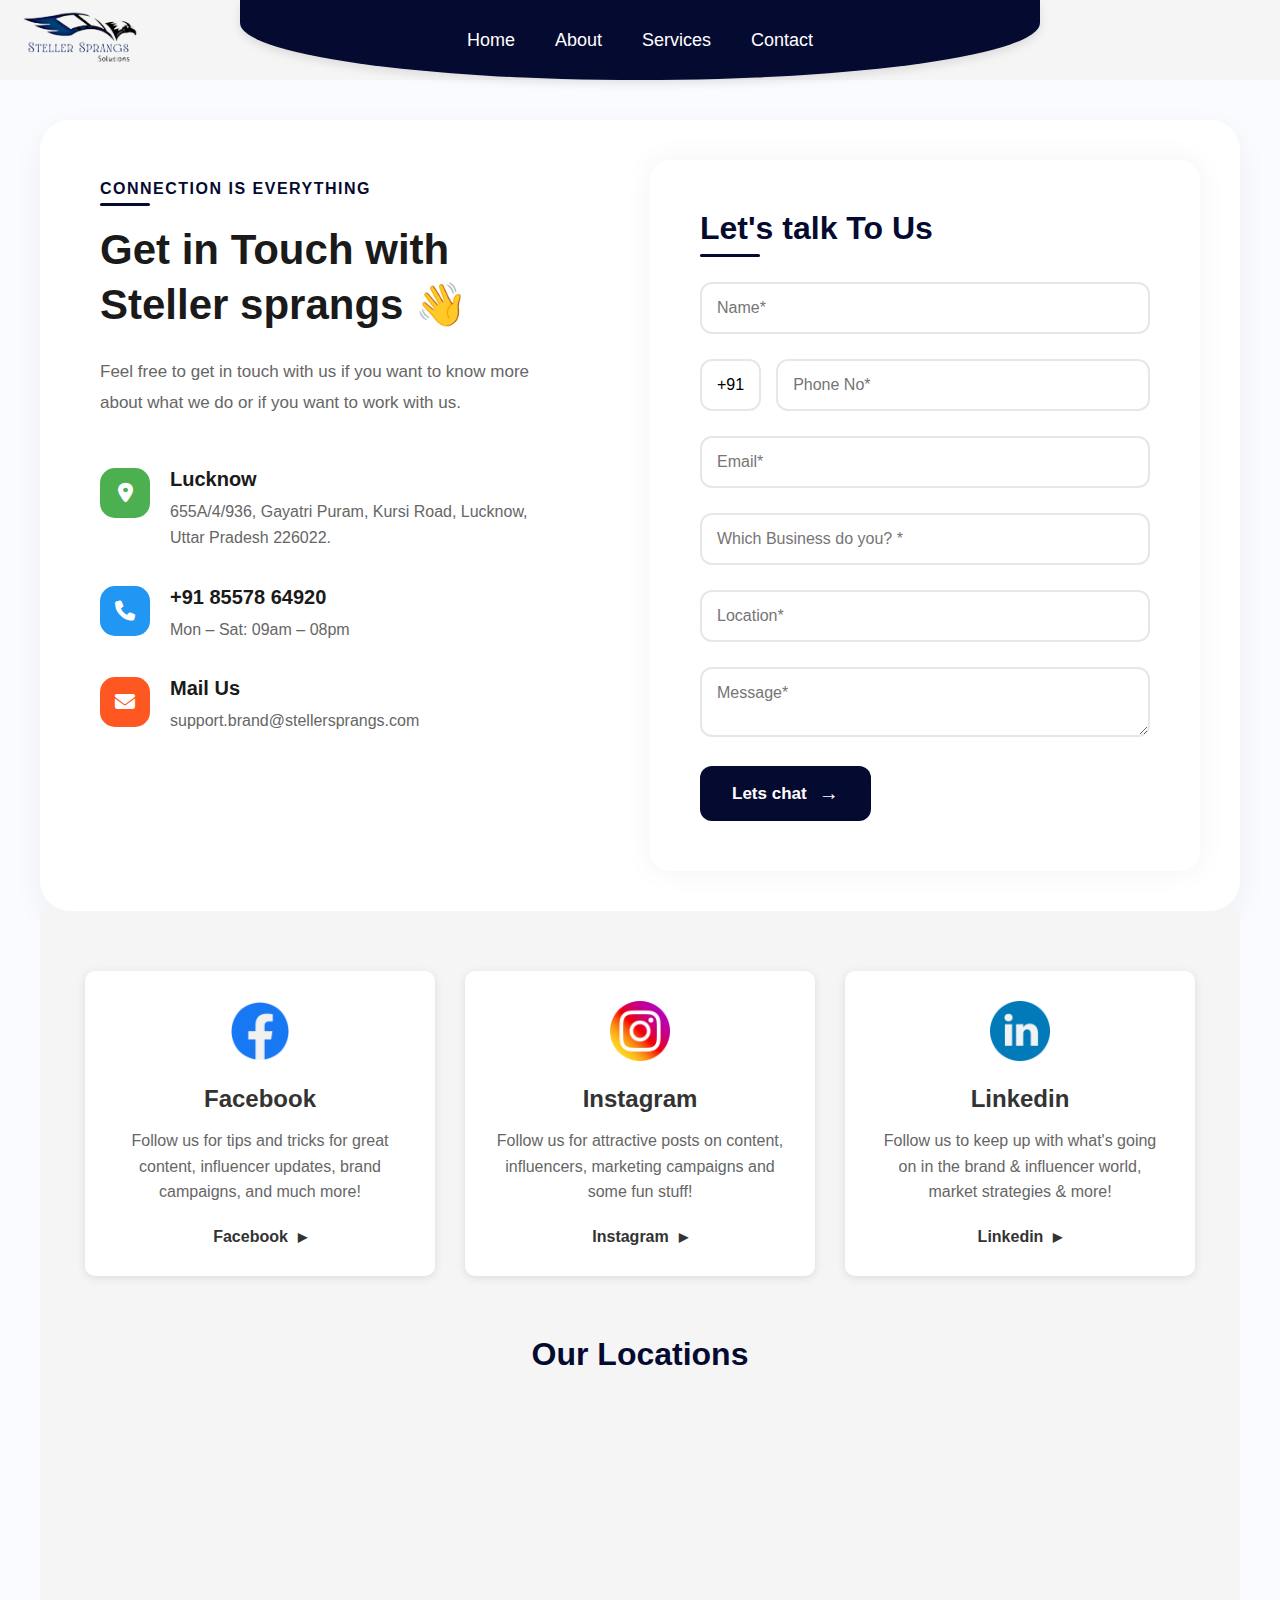
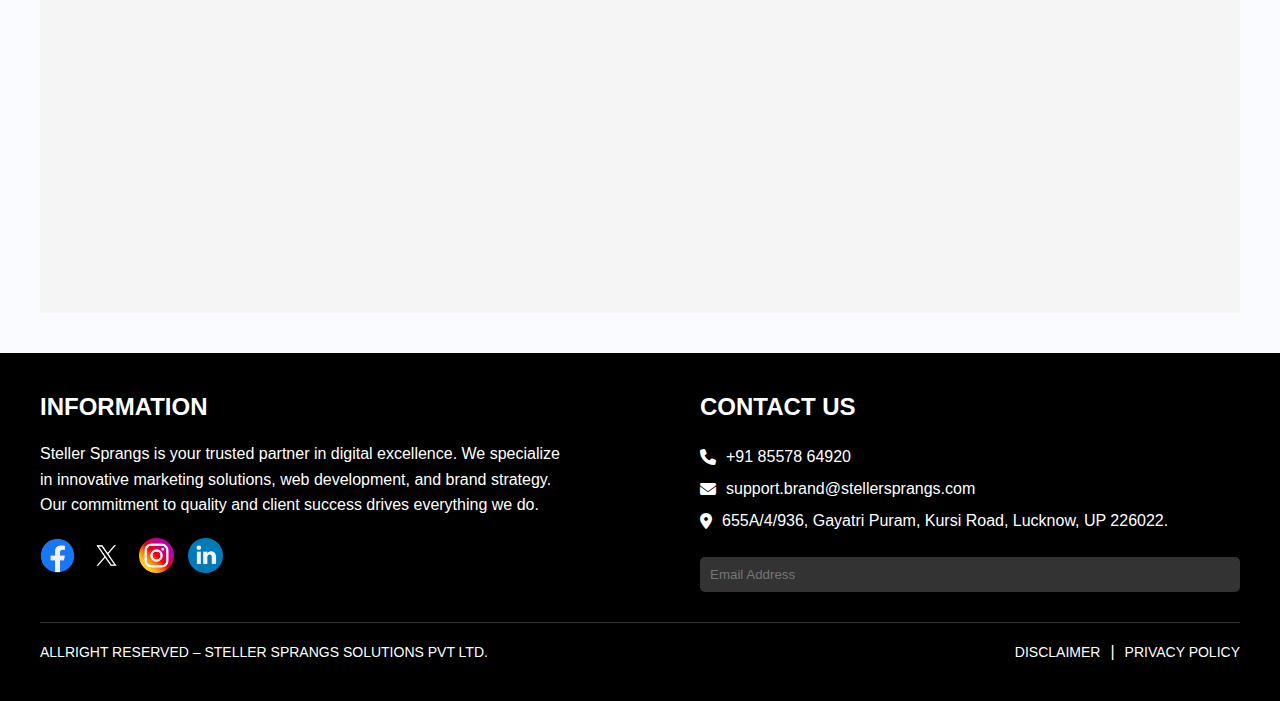
<file: contact-us.html>
<!DOCTYPE html>
<html lang="en">

<head>
    <meta charset="UTF-8">
    <meta name="viewport" content="width=device-width, initial-scale=1.0">
    <title>Contact Us - Steller Sprangs</title>
    <link rel="stylesheet" href="./css/contact-us.css">
    <link rel="stylesheet" href="./css/style.css">
    <link rel="stylesheet" href="https://cdnjs.cloudflare.com/ajax/libs/font-awesome/6.5.1/css/all.min.css">
</head>

<body>

    <header>
        <div class="logo">
            <img src="./contents/steller_sprangs_logo2.png" alt="Steller Sprangs Logo">
        </div>

        <div class="container">
            <nav>
                <ul>
                    <li><a href="./index.html">Home</a></li>
                    <li><a href="./about-us.html">About</a></li>
                    <li><a href="./services.html">Services</a></li>
                    <li><a href="./contact-us.html">Contact</a></li>
                </ul>
            </nav>
            <button class="mobile-menu-btn">
                <span></span>
                <span></span>
                <span></span>
            </button>
        </div>
    </header>

    <div class="fullscreen-menu">
        <div class="menu-items">
            <a href="./index.html" class="menu-item">
                <div class="curved-container">Home</div>
            </a>
            <a href="./about-us.html" class="menu-item">
                <div class="curved-container">About</div>
            </a>
            <a href="./services.html" class="menu-item">
                <div class="curved-container">Services</div>
            </a>
            <a href="./contact-us.html" class="menu-item">
                <div class="curved-container">Contact</div>
            </a>
        </div>
    </div>
    <div class="contact-container">

        <!-- Logo Section -->
        <!-- <div class="logo">
            <img src="contents/steller_sprangs_logo.png" alt="Steller Sprangs Logo">
        </div> -->

        <!-- Main Content -->
        <div class="content-wrapper">
            <!-- Left Section -->
            <div class="contact-info">
                <h2 class="connection-title">CONNECTION IS EVERYTHING</h2>
                <h1 class="main-title">Get in Touch with Steller sprangs 👋</h1>
                <p class="description">Feel free to get in touch with us if you want to know more about what we do or if
                    you want to work with us.</p>

                <div class="contact-details">
                    <div class="detail-item">
                        <div class="icon-circle">
                            <i class="fas fa-location-dot"></i>
                        </div>
                        <div class="detail-text">
                            <h3>Lucknow</h3>
                            <p>655A/4/936, Gayatri Puram, Kursi Road, Lucknow, Uttar Pradesh 226022.</p>
                        </div>
                    </div>

                    <div class="detail-item">
                        <div class="icon-circle">
                            <i class="fas fa-phone"></i>
                        </div>
                        <div class="detail-text">
                            <h3>+91 85578 64920</h3>
                            <p>Mon – Sat: 09am – 08pm</p>
                        </div>
                    </div>

                    <div class="detail-item">
                        <div class="icon-circle">
                            <i class="fas fa-envelope"></i>
                        </div>
                        <div class="detail-text">
                            <h3>Mail Us</h3>
                            <p>support.brand@stellersprangs.com</p>
                        </div>
                    </div>
                </div>
            </div>

            <!-- Right Section - Form -->
            <div class="contact-form">
                <h2>Let's talk To Us</h2>
                <form>
                    <div class="form-group">
                        <input type="text" placeholder="Name*" required>
                    </div>

                    <div class="form-group phone-input">
                        <div class="country-code">
                            <!-- <img src="contents/icons/india-flag.png" alt="India flag"> -->
                            <span>+91</span>
                        </div>
                        <input type="tel" placeholder="Phone No*" required>
                    </div>

                    <div class="form-group">
                        <input type="email" placeholder="Email*" required>
                    </div>

                    <div class="form-group">
                        <input type="text" placeholder="Which Business do you? *" required>
                    </div>

                    <div class="form-group">
                        <input type="text" placeholder="Location*" required>
                    </div>

                    <div class="form-group">
                        <textarea placeholder="Message*" required></textarea>
                    </div>

                    <button type="submit" class="submit-btn">
                        Lets chat
                        <span class="arrow">→</span>
                    </button>
                </form>
            </div>
        </div>

        <!-- Add this after the content-wrapper div and before the footer -->
        <div class="social-section">
            <div class="social-cards">
                <div class="social-card facebook">
                    <img src="./contents/social/facebook.png" alt="Facebook">
                    <h3>Facebook</h3>
                    <p>Follow us for tips and tricks for great content, influencer updates, brand campaigns, and much
                        more!</p>
                    <a href="https://www.facebook.com/profile.php?id=61556346120114" class="social-link">Facebook <span class="arrow">▶</span></a>
                </div>

                <div class="social-card instagram">
                    <img src="./contents/social/instagram.png" alt="Instagram">
                    <h3>Instagram</h3>
                    <p>Follow us for attractive posts on content, influencers, marketing campaigns and some fun stuff!
                    </p>
                    <a href="https://www.instagram.com/steller_sprangs?igsh=bXA3c292eGlhbzV4" class="social-link">Instagram <span class="arrow">▶</span></a>
                </div>

                <div class="social-card linkedin">
                    <img src="./contents/social/linkedin.png" alt="LinkedIn">
                    <h3>Linkedin</h3>
                    <p>Follow us to keep up with what's going on in the brand & influencer world, market strategies &
                        more!</p>
                    <a href="https://www.linkedin.com/company/steller-sprangs/" class="social-link">Linkedin <span class="arrow">▶</span></a>
                </div>
            </div>

            <div class="location-section">
                <h2>Our Locations</h2>
                <div class="map-container">
                    <iframe
                        src="https://www.google.com/maps/embed?pb=!1m18!1m12!1m3!1d3558.3446610222483!2d80.9892!3d26.8934!2m3!1f0!2f0!3f0!3m2!1i1024!2i768!4f13.1!3m3!1m2!1s0x0%3A0x0!2zMjbCsDUzJzM2LjIiTiA4MMKwNTknMjEuMiJF!5e0!3m2!1sen!2sin!4v1624961234567!5m2!1sen!2sin"
                        width="100%" height="450" style="border:0;" allowfullscreen="" loading="lazy">
                    </iframe>
                </div>
            </div>
        </div>
    </div>

    <!-- Add Footer -->
    <footer class="footer">
        <div class="footer-content">
            <div class="information">
                <h3>INFORMATION</h3>
                <p>Steller Sprangs is your trusted partner in digital excellence. We specialize in innovative marketing solutions, web development, and brand strategy. Our commitment to quality and client success drives everything we do.</p>
                <div class="social-icons">
                    <a href="https://www.facebook.com/profile.php?id=61556346120114"><img src="./contents/social/facebook.png" alt="Facebook"></a>
                    <a href="#"><img src="./contents/social/twitter.png" alt="Twitter"></a>
                    <a href="https://www.instagram.com/steller_sprangs?igsh=bXA3c292eGlhbzV4"><img
                            src="./contents/social/instagram.png" alt="Instagram"></a>
                    <a href="https://www.linkedin.com/company/steller-sprangs/"><img
                            src="./contents/social/linkedin.png" alt="LinkedIn"></a>
                </div>
            </div>
            <div class="contact-us">
                <h3>CONTACT US</h3>
                <ul>
                    <li><i class="fas fa-phone"></i> +91 85578 64920</li>
                    <li><i class="fas fa-envelope"></i> support.brand@stellersprangs.com</li>
                    <li><i class="fas fa-map-marker-alt"></i> 655A/4/936, Gayatri Puram, Kursi Road, Lucknow, UP 226022.
                    </li>
                </ul>
                <form class="email-form">
                    <input type="email" placeholder="Email Address">
                </form>
            </div>
        </div>
        <div class="footer-bottom">
            <p>ALLRIGHT RESERVED – STELLER SPRANGS SOLUTIONS PVT LTD.</p>
            <ul class="footer-links">
                <li><a href="#">DISCLAIMER</a></li>
                <li><a href="#">PRIVACY POLICY</a></li>
            </ul>
        </div>
    </footer>

    <script src="./js/script.js"></script>
</body>

</html>
</file>
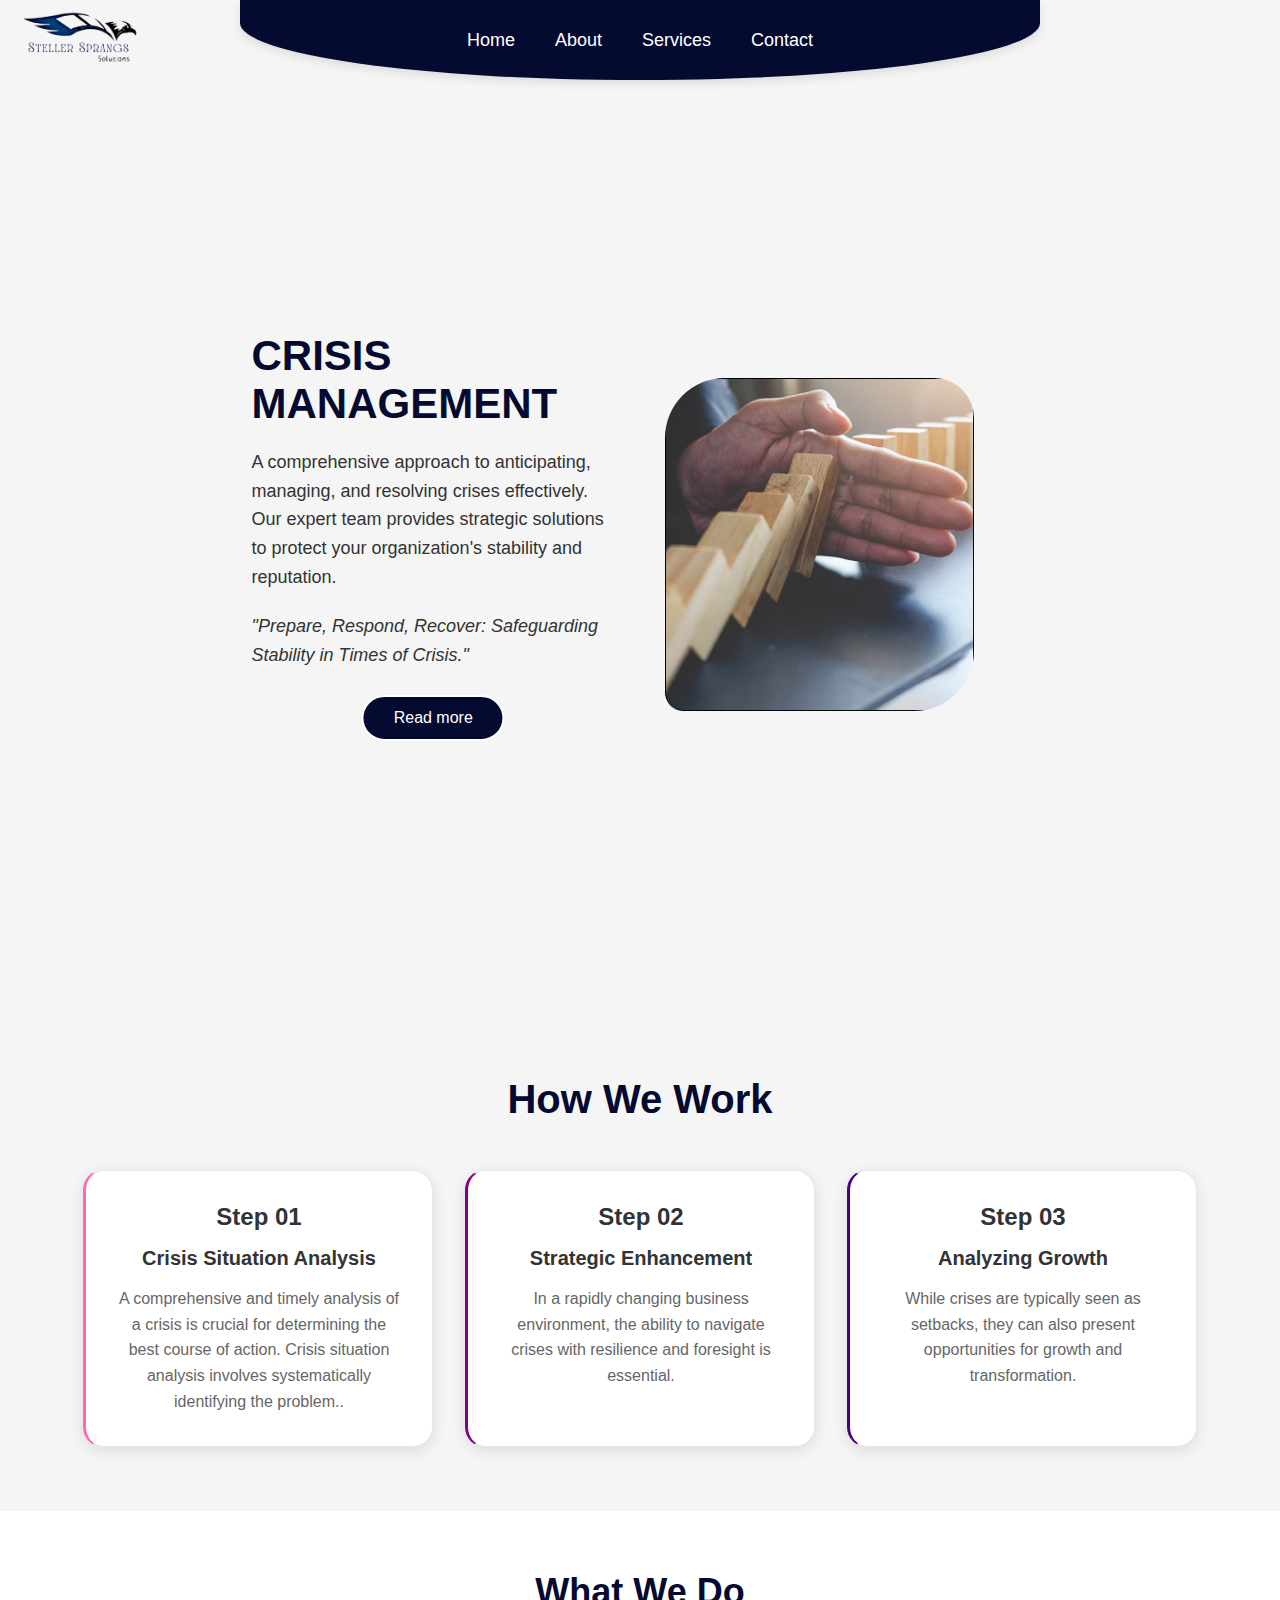
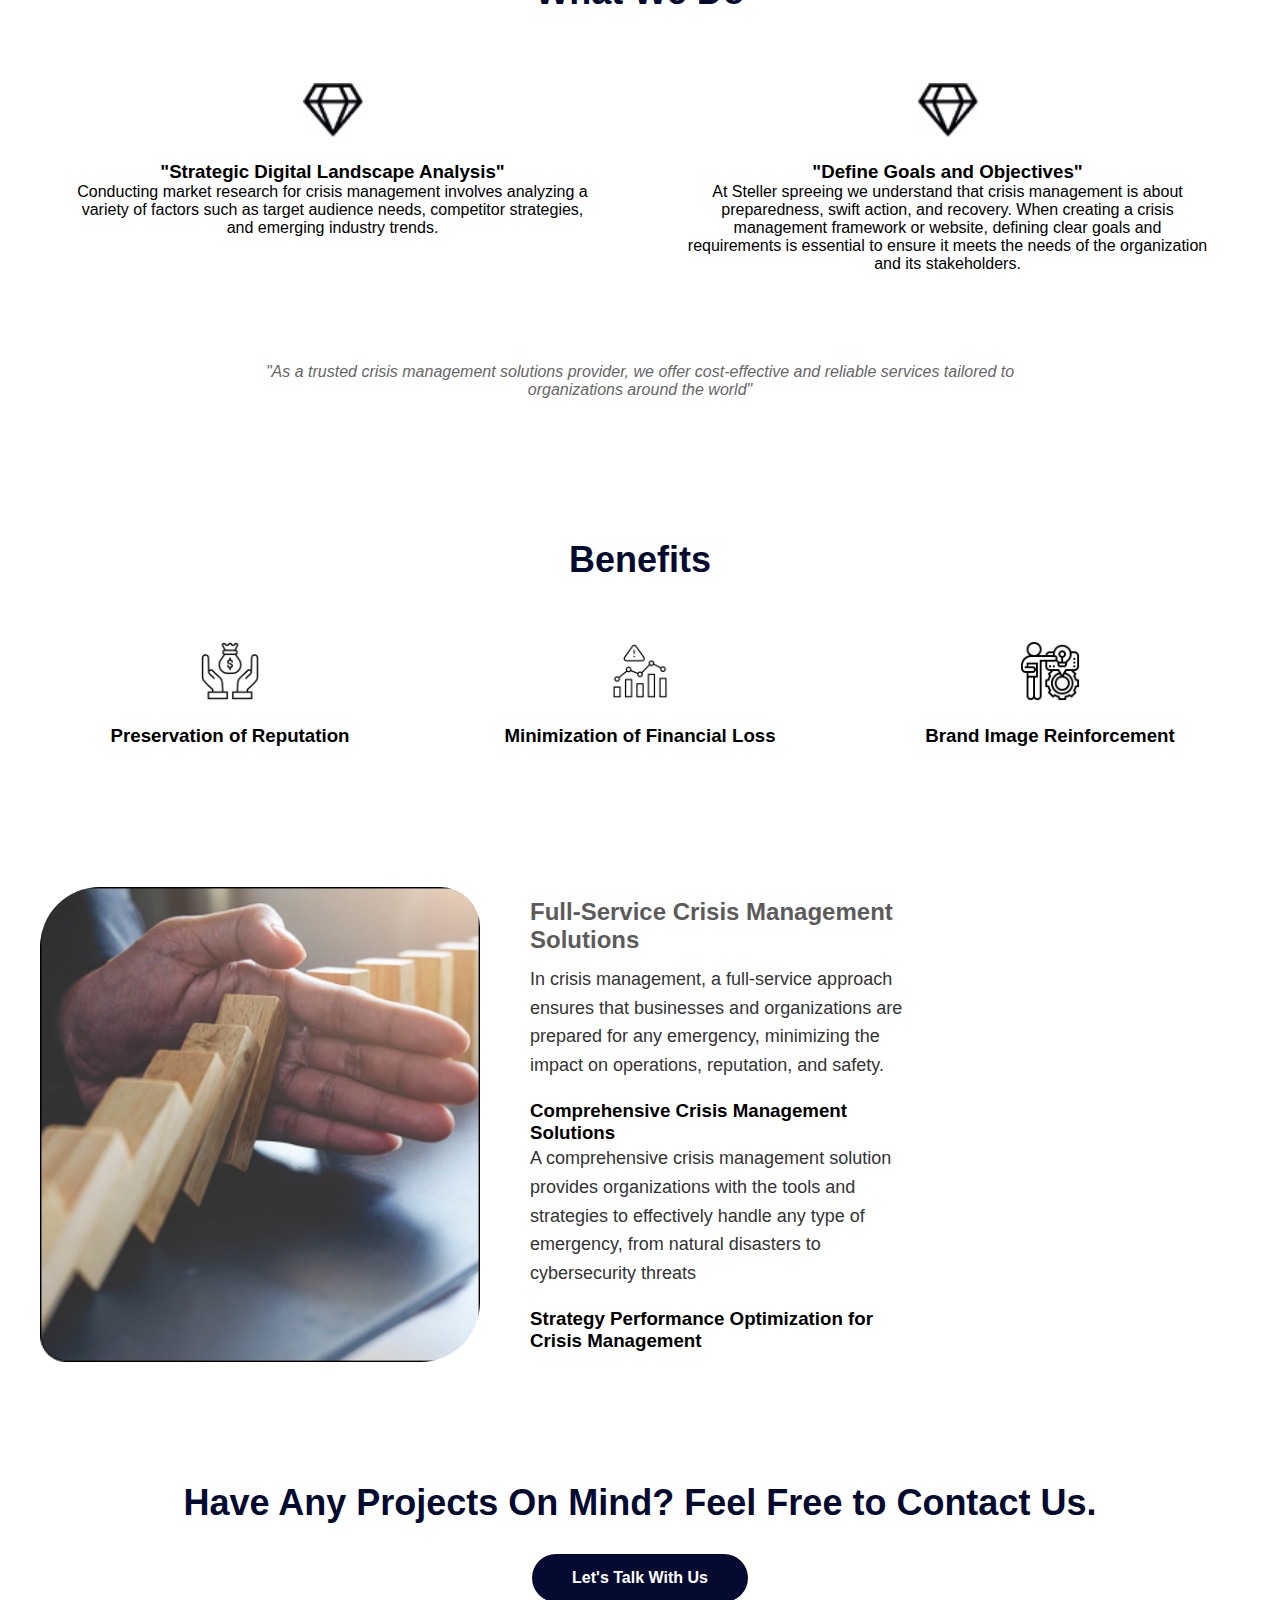
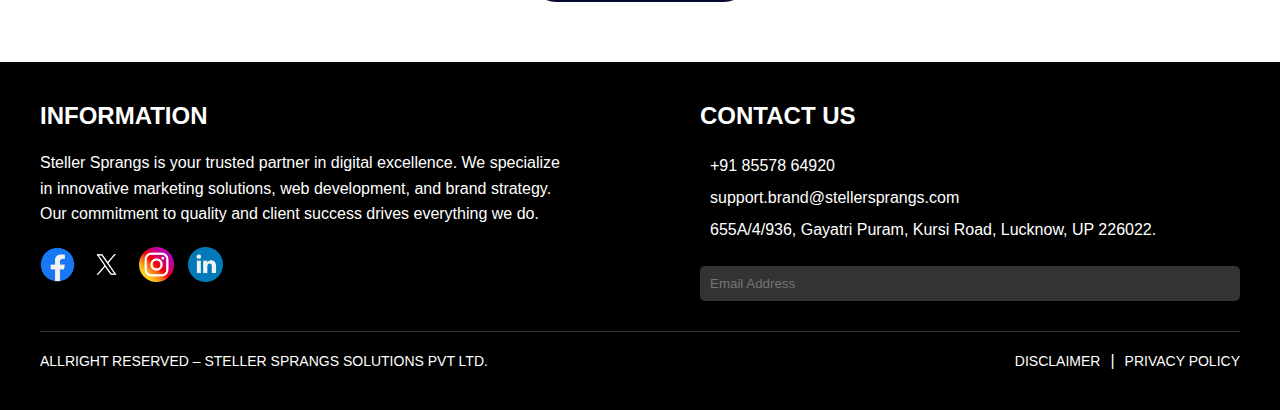
<file: crisis-management.html>
<!DOCTYPE html>
<html lang="en">
<head>
    <meta charset="UTF-8">
    <meta name="viewport" content="width=device-width, initial-scale=1.0">
    <title>CRISIS MANAGEMENT - Steller Sprangs</title>
    <link rel="stylesheet" href="css/style.css">
    <!-- used same css of reputation-management page -->
    <link rel="stylesheet" href="css/reputation-management.css">
</head>
<body>
    <!-- Header from index.html -->
    <header>
        <div class="logo">
            <img src="./contents/steller_sprangs_logo2.png" alt="Steller Sprangs Logo">
        </div>
        
        <div class="container">
            <nav>
                <ul>
                    <li><a href="./index.html">Home</a></li>
                    <li><a href="./about-us.html">About</a></li>
                    <li><a href="./services.html">Services</a></li>
                    <li><a href="./contact-us.html">Contact</a></li>
                </ul>
            </nav>
            <button class="mobile-menu-btn">
                <span></span>
                <span></span>
                <span></span>
            </button>
        </div>
    </header>

    <!-- Mobile Menu -->
    <div class="fullscreen-menu">
        <div class="menu-items">
            <a href="./index.html" class="menu-item">
                <div class="curved-container">Home</div>
            </a>
            <a href="./about-us.html" class="menu-item">
                <div class="curved-container">About</div>
            </a>
            <a href="./services.html" class="menu-item">
                <div class="curved-container">Services</div>
            </a>
            <a href="./contact-us.html" class="menu-item">
                <div class="curved-container">Contact</div>
            </a>
        </div>
    </div>

    <!-- Main Content -->
    <main>
        <!-- Hero Section -->
        <section class="hero-section">
            <div class="hero-content">
                <div class="text-content">
                    <h1>CRISIS MANAGEMENT</h1>
                    <p>A comprehensive approach to anticipating, managing, and resolving crises effectively. Our expert team provides strategic solutions to protect your organization's stability and reputation.</p>
                    <p class="quote">"Prepare, Respond, Recover: Safeguarding Stability in Times of Crisis."</p>
                    <br><br><br><br>
                    <a href="#" class="read-more-btn">Read more</a>
                </div>
                <div class="image-content">
                    <img src="./contents/services/crisis.png" alt="Reputation Management">
                </div>
            </div>
        </section>

        <!-- How We Work Section -->
        <section class="how-we-work">
            <h2>How We Work</h2>
            <div class="steps-container">
                <div class="step-card">
                    <h3>Step 01</h3>
                    <h4>Crisis Situation Analysis</h4>
                    <p>A comprehensive and timely analysis of a crisis is crucial for determining the best course of action. Crisis situation analysis involves systematically identifying the problem..</p>
                </div>
                <div class="step-card">
                    <h3>Step 02</h3>
                    <h4>Strategic Enhancement</h4>
                    <p>In a rapidly changing business environment, the ability to navigate crises with resilience and foresight is essential.</p>
                </div>
                <div class="step-card">
                    <h3>Step 03</h3>
                    <h4>Analyzing Growth</h4>
                    <p>While crises are typically seen as setbacks, they can also present opportunities for growth and transformation.</p>
                </div>
            </div>
        </section>

        <!-- What We Do Section -->
        <section class="what-we-do">
            <h2>What We Do</h2>
            <div class="services-grid">
                <div class="service-card">
                    <img src="./contents/reputation_management/diamond.jpg" alt="Analysis">
                    <h3>"Strategic Digital Landscape Analysis"</h3>
                    <p>Conducting market research for crisis management involves analyzing a variety of factors such as target audience needs, competitor strategies, and emerging industry trends.</p>
                </div>
                <div class="service-card">
                    <img src="./contents/reputation_management/diamond.jpg" alt="Target">
                    <h3>"Define Goals and Objectives"</h3>
                    <p>At Steller spreeing we understand that crisis management is about preparedness, swift action, and recovery. When creating a crisis management framework or website, defining clear goals and requirements is essential to ensure it meets the needs of the organization and its stakeholders.</p>
                </div>
            </div>
            <div class="quote-box">
                <p>"As a trusted crisis management solutions provider, we offer cost-effective and reliable services tailored to organizations around the world"</p>
            </div>
        </section>

        <!-- Benefits Section -->
        <section class="benefits">
            <h2>Benefits</h2>
            <div class="benefits-grid">
                <div class="benefit-card">
                    <img src="./contents/crisis_management/benefit1.jpg" alt="Trust">
                    <h3>Preservation of Reputation</h3>
                </div>
                <div class="benefit-card">
                    <img src="./contents/crisis_management/benefit2.jpg" alt="Morale">
                    <h3>Minimization of Financial Loss</h3>
                </div>
                <div class="benefit-card">
                    <img src="./contents/crisis_management/benefit3.jpg" alt="Crisis">
                    <h3>Brand Image Reinforcement</h3>
                </div>
            </div>
        </section>

        <!-- Solutions Section -->
        <section class="solutions">
            <div class="solution-content">
                <img src="./contents/services/crisis.png" alt="Reputation Management">
                <div class="text-content">
                    <h2>Full-Service Crisis Management Solutions</h2>
                    <p>In crisis management, a full-service approach ensures that businesses and organizations are prepared for any emergency, minimizing the impact on operations, reputation, and safety.</p>
                    <h3>Comprehensive Crisis Management Solutions</h3>
                    <p>A comprehensive crisis management solution provides organizations with the tools and strategies to effectively handle any type of emergency, from natural disasters to cybersecurity threats</p>
                    <h3>Strategy Performance Optimization for Crisis Management</h3>
                </div>
            </div>
        </section>

        <!-- Contact CTA -->
        <section class="contact-cta">
            <h2>Have Any Projects On Mind? Feel Free to Contact Us.</h2>
            <a href="contact-us.html" class="contact-btn">Let's Talk With Us</a>
        </section>
    </main>

    <!-- Footer from index.html -->
    <footer class="footer">
        <div class="footer-content">
            <div class="information">
                <h3>INFORMATION</h3>
                <p>Steller Sprangs is your trusted partner in digital excellence. We specialize in innovative marketing solutions, web development, and brand strategy. Our commitment to quality and client success drives everything we do.</p>
                <div class="social-icons">
                    <a href="https://www.facebook.com/profile.php?id=61556346120114"><img src="./contents/social/facebook.png" alt="Facebook"></a>
                    <a href="#"><img src="./contents/social/twitter.png" alt="Twitter"></a>
                    <a href="https://www.instagram.com/steller_sprangs?igsh=bXA3c292eGlhbzV4"><img src="./contents/social/instagram.png" alt="Instagram"></a>
                    <a href="https://www.linkedin.com/company/steller-sprangs/"><img src="./contents/social/linkedin.png" alt="LinkedIn"></a>
                </div>
            </div>
            <div class="contact-us">
                <h3>CONTACT US</h3>
                <ul>
                    <li><i class="fas fa-phone"></i> +91 85578 64920</li>
                    <li><i class="fas fa-envelope"></i> support.brand@stellersprangs.com</li>
                    <li><i class="fas fa-map-marker-alt"></i> 655A/4/936, Gayatri Puram, Kursi Road, Lucknow, UP 226022.
                    </li>
                </ul>
                <form class="email-form">
                    <input type="email" placeholder="Email Address">
                </form>
            </div>
        </div>
        <div class="footer-bottom">
            <p>ALLRIGHT RESERVED – STELLER SPRANGS SOLUTIONS PVT LTD.</p>
            <ul class="footer-links">
                <li><a href="#">DISCLAIMER</a></li>
                <li><a href="#">PRIVACY POLICY</a></li>
            </ul>
        </div>
    </footer>

    <script src="./js/script.js"></script>
</body>
</html>
</file>
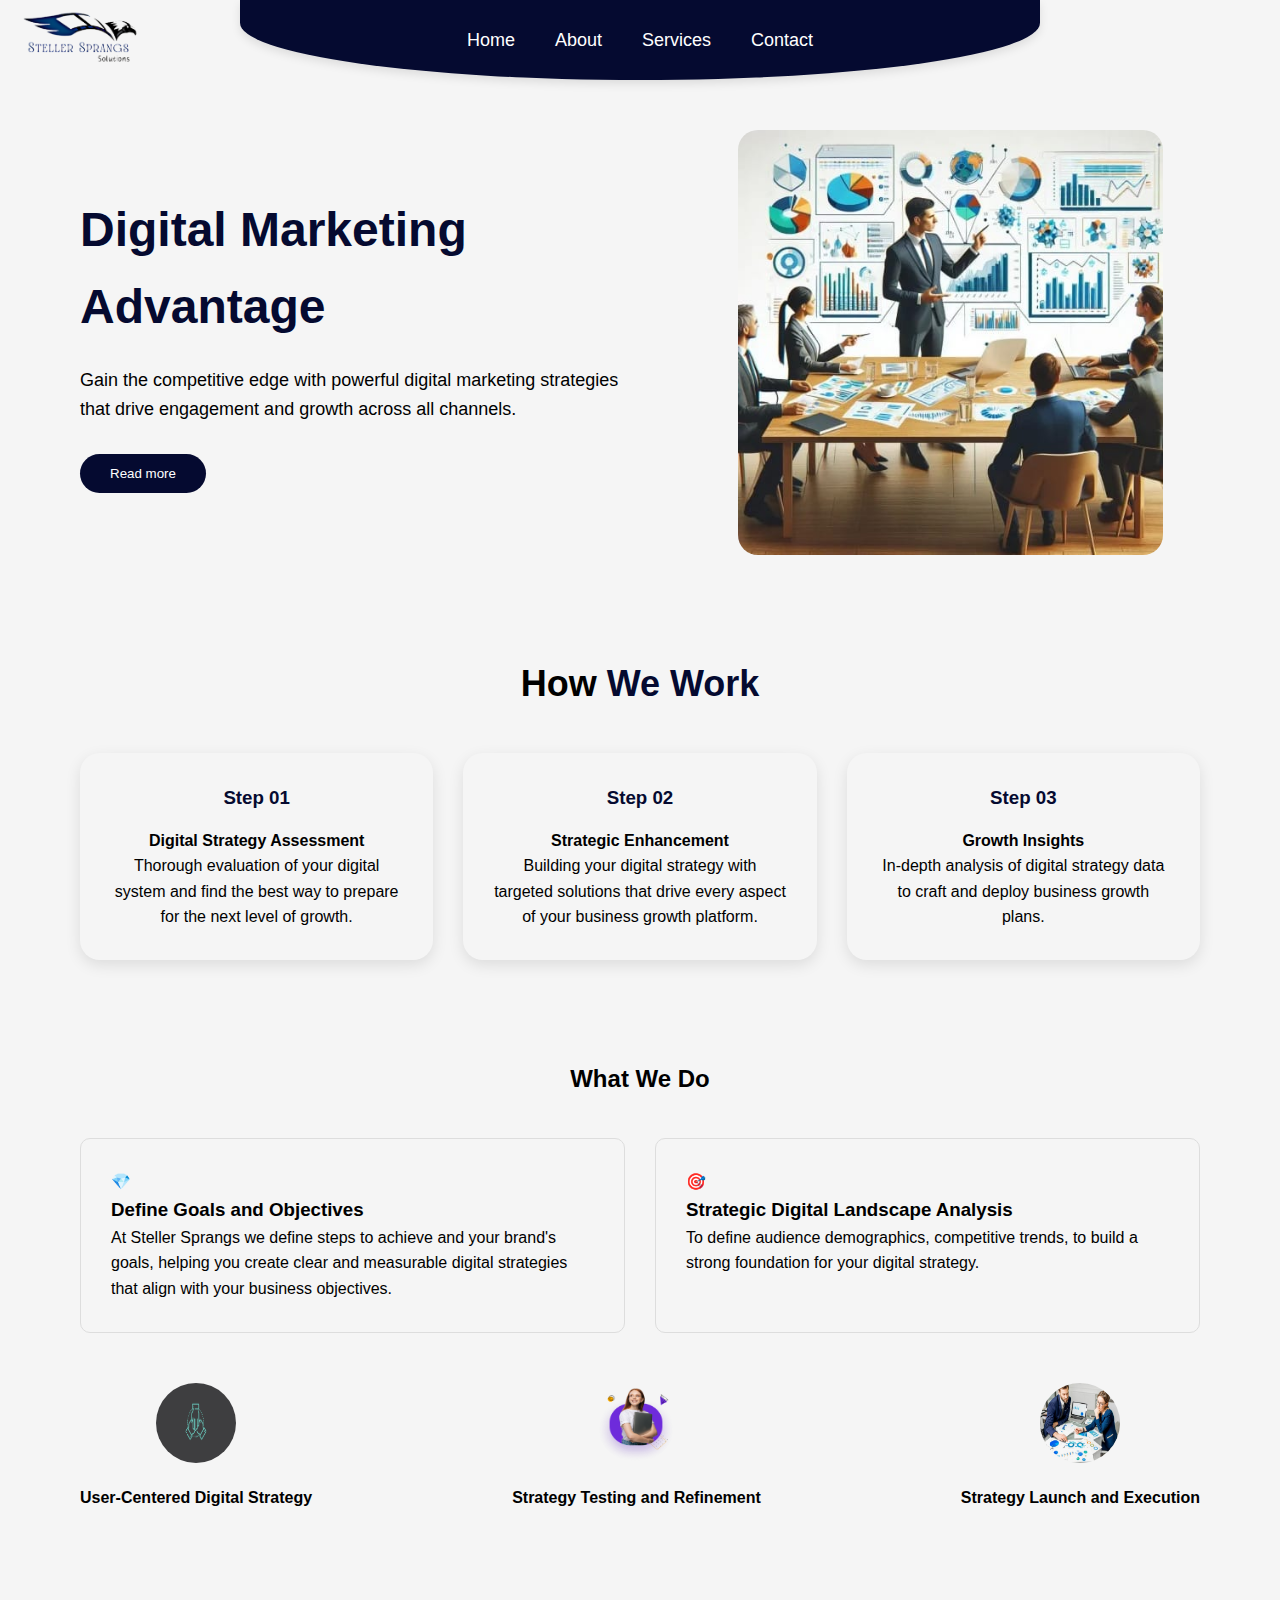
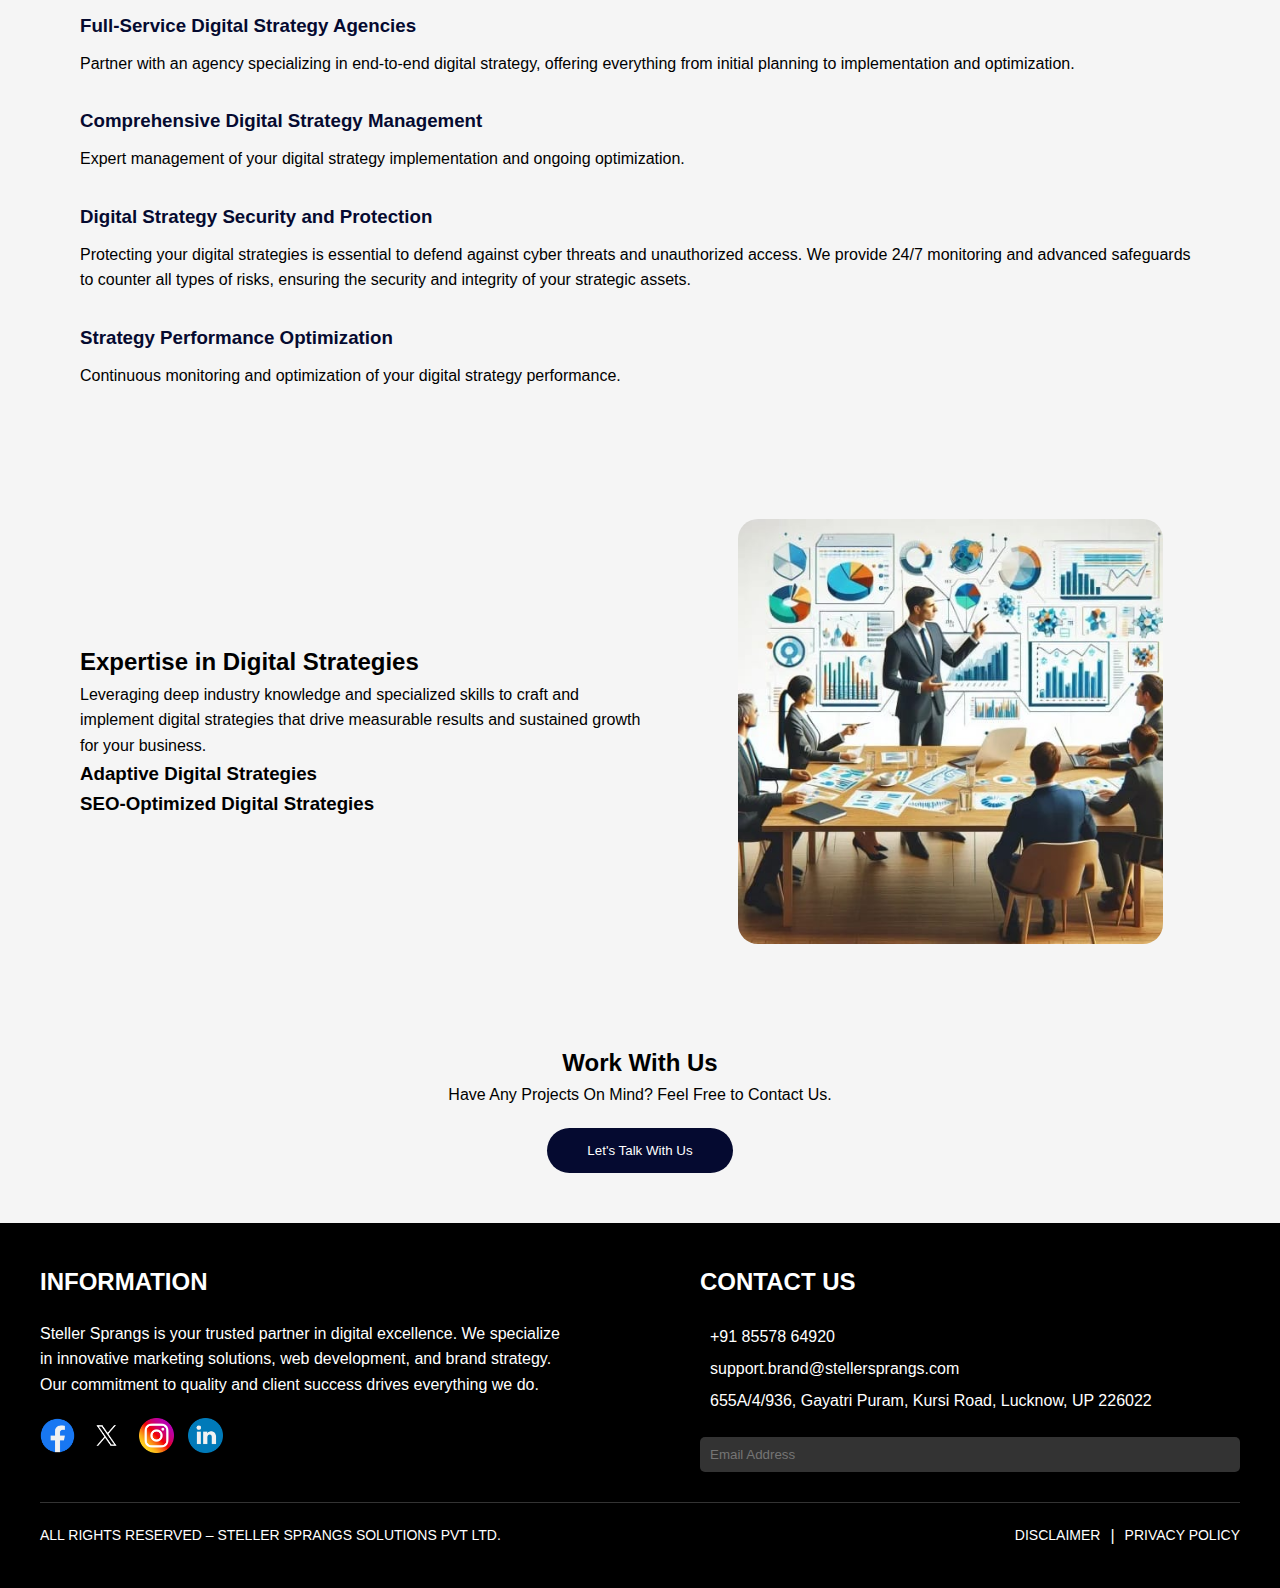
<file: digital-management.html>
<!DOCTYPE html>
<html lang="en">

<head>
    <meta charset="UTF-8">
    <meta name="viewport" content="width=device-width, initial-scale=1.0">
    <title>Digital Marketing Advantage - Steller Sprangs</title>
    <link rel="stylesheet" href="css/style.css">
    <link rel="stylesheet" href="css/digital-management.css">
</head>

<body>
    <!-- Header with Navigation -->
    <header>
        <div class="logo">
            <img src="./contents/steller_sprangs_logo2.png" alt="Steller Sprangs Logo">
        </div>

        <div class="container">
            <nav>
                <ul>
                    <li><a href="./index.html">Home</a></li>
                    <li><a href="./about-us.html">About</a></li>
                    <li><a href="./services.html">Services</a></li>
                    <li><a href="./contact-us.html">Contact</a></li>
                </ul>
            </nav>
            <button class="mobile-menu-btn">
                <span></span>
                <span></span>
                <span></span>
            </button>
        </div>
    </header>

    <div class="fullscreen-menu">
        <div class="menu-items">
            <a href="./index.html" class="menu-item">
                <div class="curved-container">Home</div>
            </a>
            <a href="./about-us.html" class="menu-item">
                <div class="curved-container">About</div>
            </a>
            <a href="./services.html" class="menu-item">
                <div class="curved-container">Services</div>
            </a>
            <a href="./contact-us.html" class="menu-item">
                <div class="curved-container">Contact</div>
            </a>
        </div>
    </div>

    <!-- Main Content (keeping the existing sections) -->
    <main>
        <section class="hero">
            <div class="hero-content">
                <h1>Digital Marketing <span>Advantage</span></h1>
                <p>Gain the competitive edge with powerful digital marketing strategies that drive engagement and growth
                    across all channels.</p>
                <button class="read-more">Read more</button>
            </div>
            <div class="hero-image">
                <img src="contents/services/office.jpg" alt="Digital Marketing Presentation">
            </div>
        </section>

        <section class="how-we-work">
            <h2>How <span>We Work</span></h2>
            <div class="steps-container">
                <div class="step">
                    <h3>Step 01</h3>
                    <h4>Digital Strategy Assessment</h4>
                    <p>Thorough evaluation of your digital system and find the best way to prepare for the next level of
                        growth.</p>
                </div>
                <div class="step">
                    <h3>Step 02</h3>
                    <h4>Strategic Enhancement</h4>
                    <p>Building your digital strategy with targeted solutions that drive every aspect of your business
                        growth platform.</p>
                </div>
                <div class="step">
                    <h3>Step 03</h3>
                    <h4>Growth Insights</h4>
                    <p>In-depth analysis of digital strategy data to craft and deploy business growth plans.</p>
                </div>
            </div>
        </section>

        <section class="what-we-do">
            <h2>What <span>We Do</span></h2>
            <div class="services-grid">
                <div class="service-card">
                    <div class="icon">💎</div>
                    <h3>Define Goals and Objectives</h3>
                    <p>At Steller Sprangs we define steps to achieve and your brand's goals, helping you create clear
                        and measurable digital strategies that align with your business objectives.</p>
                </div>
                <div class="service-card">
                    <div class="icon">🎯</div>
                    <h3>Strategic Digital Landscape Analysis</h3>
                    <p>To define audience demographics, competitive trends, to build a strong foundation for your
                        digital strategy.</p>
                </div>
            </div>

            <div class="process-steps">
                <div class="process-step">
                    <img src="contents/services/team-thumb.jpg" alt="User-Centered Digital Strategy">
                    <h4>User-Centered Digital Strategy</h4>
                </div>
                <div class="process-step">
                    <img src="contents/services/laptop-girl.png" alt="Strategy Testing and Refinement">
                    <h4>Strategy Testing and Refinement</h4>
                </div>
                <div class="process-step">
                    <img src="contents/services/office-work.jpeg" alt="Strategy Launch and Execution">
                    <h4>Strategy Launch and Execution</h4>
                </div>
            </div>
        </section>

        <section class="services-list">
            <div class="service-item">
                <h3>Full-Service Digital Strategy Agencies</h3>
                <p>Partner with an agency specializing in end-to-end digital strategy, offering everything from initial
                    planning to implementation and optimization.</p>
            </div>
            <div class="service-item">
                <h3>Comprehensive Digital Strategy Management</h3>
                <p>Expert management of your digital strategy implementation and ongoing optimization.</p>
            </div>
            <div class="service-item">
                <h3>Digital Strategy Security and Protection</h3>
                <p>Protecting your digital strategies is essential to defend against cyber threats and unauthorized
                    access. We provide 24/7 monitoring and advanced safeguards to counter all types of risks, ensuring
                    the security and integrity of your strategic assets.</p>
            </div>
            <div class="service-item">
                <h3>Strategy Performance Optimization</h3>
                <p>Continuous monitoring and optimization of your digital strategy performance.</p>
            </div>
        </section>

        <section class="expertise">
            <div class="expertise-content">
                <h2>Expertise in Digital Strategies</h2>
                <p>Leveraging deep industry knowledge and specialized skills to craft and implement digital strategies
                    that drive measurable results and sustained growth for your business.</p>
                <div class="strategy-types">
                    <h3>Adaptive Digital Strategies</h3>
                    <h3>SEO-Optimized Digital Strategies</h3>
                </div>
            </div>
            <div class="expertise-image">
                <img src="contents/services/office.jpg" alt="Digital Strategy Expertise">
            </div>
        </section>

        <section class="contact">
            <h2>Work With Us</h2>
            <p>Have Any Projects On Mind? Feel Free to Contact Us.</p>
            <button class="contact-btn">Let's Talk With Us</button>
        </section>
    </main>

    <!-- Footer -->
    <footer class="footer">
        <div class="footer-content">
            <div class="information">
                <h3>INFORMATION</h3>
                <p>Steller Sprangs is your trusted partner in digital excellence. We specialize in innovative marketing
                    solutions, web development, and brand strategy. Our commitment to quality and client success drives
                    everything we do.</p>
                <div class="social-icons">
                    <a href="https://www.facebook.com/profile.php?id=61556346120114"><img src="./contents/social/facebook.png" alt="Facebook"></a>
                    <a href="#"><img src="./contents/social/twitter.png" alt="Twitter"></a>
                    <a href="https://www.instagram.com/steller_sprangs?igsh=bXA3c292eGlhbzV4"><img
                            src="./contents/social/instagram.png" alt="Instagram"></a>
                    <a href="https://www.linkedin.com/company/steller-sprangs/"><img
                            src="./contents/social/linkedin.png" alt="LinkedIn"></a>
                </div>
            </div>
            <div class="contact-us">
                <h3>CONTACT US</h3>
                <ul>
                    <li><i class="fas fa-phone"></i> +91 85578 64920</li>
                    <li><i class="fas fa-envelope"></i> support.brand@stellersprangs.com</li>
                    <li><i class="fas fa-map-marker-alt"></i> 655A/4/936, Gayatri Puram, Kursi Road, Lucknow, UP 226022
                    </li>
                </ul>
                <form class="email-form">
                    <input type="email" placeholder="Email Address">
                </form>
            </div>
        </div>
        <div class="footer-bottom">
            <p>ALL RIGHTS RESERVED – STELLER SPRANGS SOLUTIONS PVT LTD.</p>
            <ul class="footer-links">
                <li><a href="#">DISCLAIMER</a></li>
                <li><a href="#">PRIVACY POLICY</a></li>
            </ul>
        </div>
    </footer>

    <script src="./js/script.js"></script>
</body>

</html>
</file>
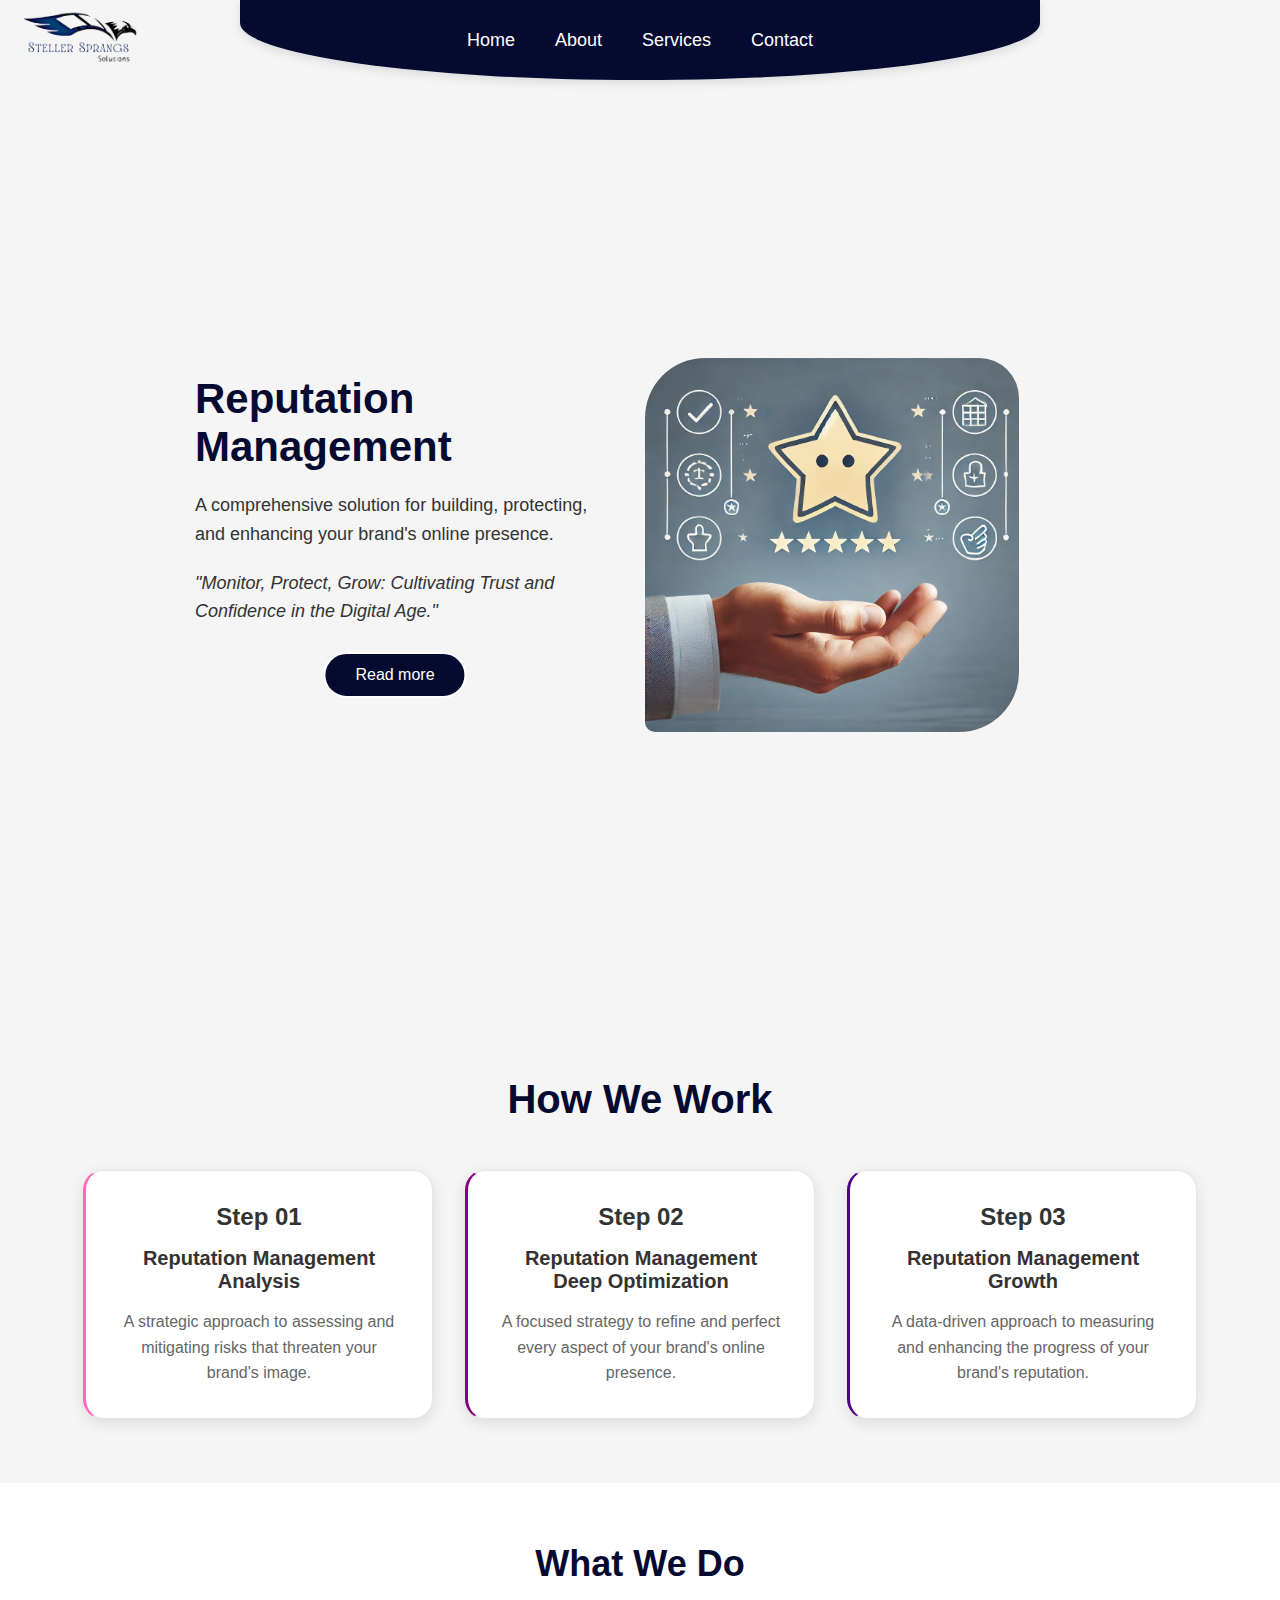
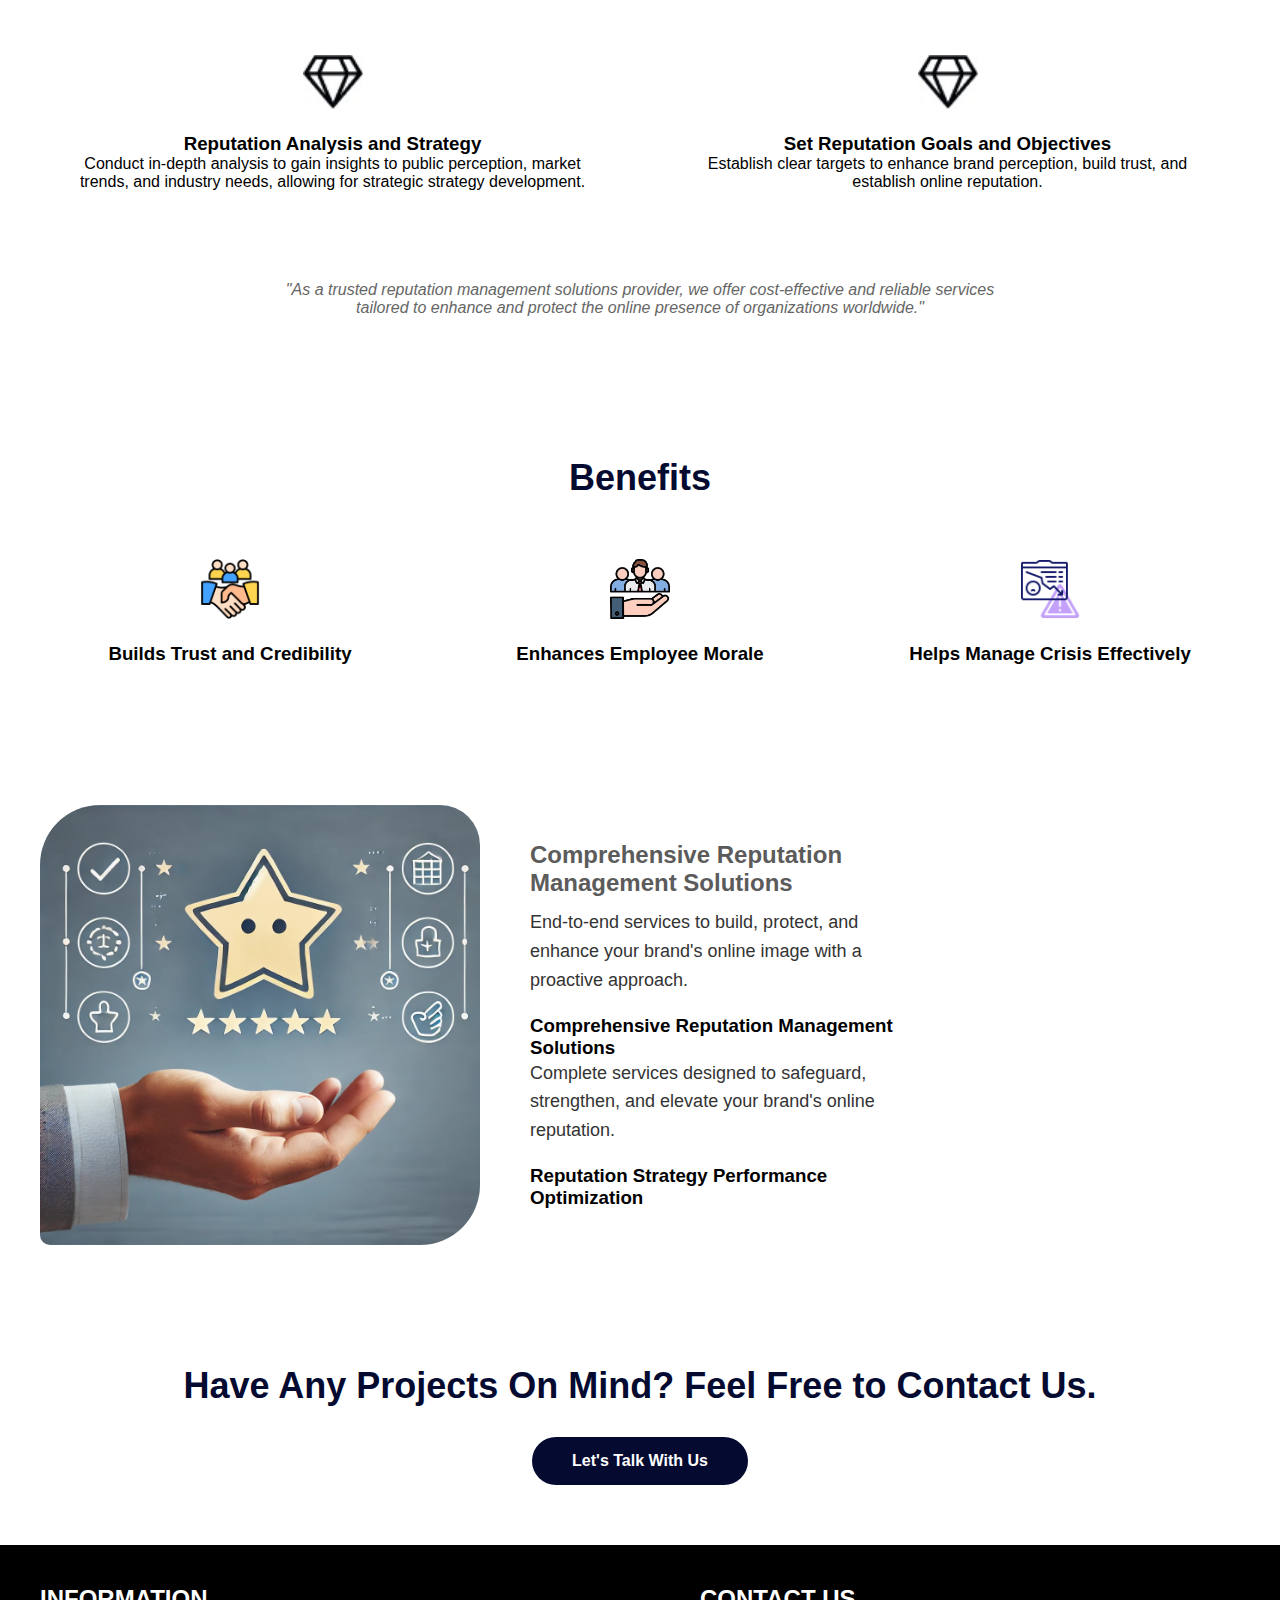
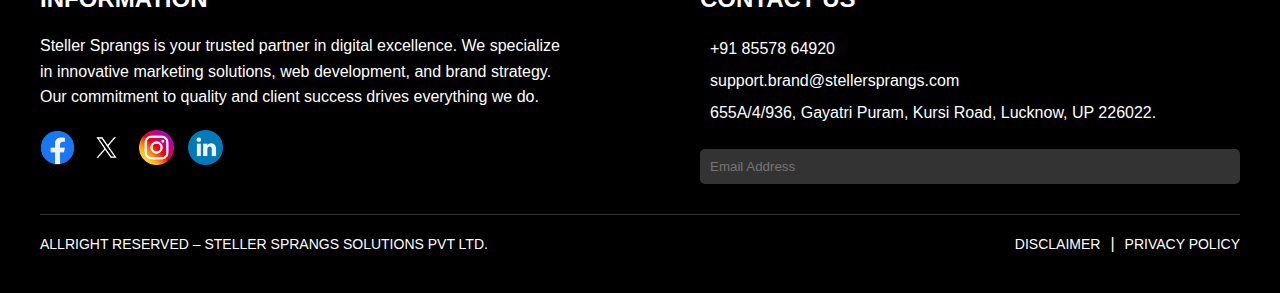
<file: reputation-management.html>
<!DOCTYPE html>
<html lang="en">
<head>
    <meta charset="UTF-8">
    <meta name="viewport" content="width=device-width, initial-scale=1.0">
    <title>Reputation Management - Steller Sprangs</title>
    <link rel="stylesheet" href="css/style.css">
    <link rel="stylesheet" href="css/reputation-management.css">
</head>
<body>
    <!-- Header from index.html -->
    <header>
        <div class="logo">
            <img src="./contents/steller_sprangs_logo2.png" alt="Steller Sprangs Logo">
        </div>
        
        <div class="container">
            <nav>
                <ul>
                    <li><a href="./index.html">Home</a></li>
                    <li><a href="./about-us.html">About</a></li>
                    <li><a href="./services.html">Services</a></li>
                    <li><a href="./contact-us.html">Contact</a></li>
                </ul>
            </nav>
            <button class="mobile-menu-btn">
                <span></span>
                <span></span>
                <span></span>
            </button>
        </div>
    </header>

    <!-- Mobile Menu -->
    <div class="fullscreen-menu">
        <div class="menu-items">
            <a href="./index.html" class="menu-item">
                <div class="curved-container">Home</div>
            </a>
            <a href="./about-us.html" class="menu-item">
                <div class="curved-container">About</div>
            </a>
            <a href="./services.html" class="menu-item">
                <div class="curved-container">Services</div>
            </a>
            <a href="./contact-us.html" class="menu-item">
                <div class="curved-container">Contact</div>
            </a>
        </div>
    </div>

    <!-- Main Content -->
    <main>
        <!-- Hero Section -->
        <section class="hero-section">
            <div class="hero-content">
                <div class="text-content">
                    <h1>Reputation Management</h1>
                    <p>A comprehensive solution for building, protecting, and enhancing your brand's online presence.</p>
                    <p class="quote">"Monitor, Protect, Grow: Cultivating Trust and Confidence in the Digital Age."</p>
                    <br><br><br><br>
                    <a href="#" class="read-more-btn">Read more</a>
                </div>
                <div class="image-content">
                    <img src="./contents/reputation_management/hand-stars.jpg" alt="Reputation Management">
                </div>
            </div>
        </section>

        <!-- How We Work Section -->
        <section class="how-we-work">
            <h2>How We Work</h2>
            <div class="steps-container">
                <div class="step-card">
                    <h3>Step 01</h3>
                    <h4>Reputation Management Analysis</h4>
                    <p>A strategic approach to assessing and mitigating risks that threaten your brand's image.</p>
                </div>
                <div class="step-card">
                    <h3>Step 02</h3>
                    <h4>Reputation Management Deep Optimization</h4>
                    <p>A focused strategy to refine and perfect every aspect of your brand's online presence.</p>
                </div>
                <div class="step-card">
                    <h3>Step 03</h3>
                    <h4>Reputation Management Growth</h4>
                    <p>A data-driven approach to measuring and enhancing the progress of your brand's reputation.</p>
                </div>
            </div>
        </section>

        <!-- What We Do Section -->
        <section class="what-we-do">
            <h2>What We Do</h2>
            <div class="services-grid">
                <div class="service-card">
                    <img src="./contents/reputation_management/diamond.jpg" alt="Analysis">
                    <h3>Reputation Analysis and Strategy</h3>
                    <p>Conduct in-depth analysis to gain insights to public perception, market trends, and industry needs, allowing for strategic strategy development.</p>
                </div>
                <div class="service-card">
                    <img src="./contents/reputation_management/diamond.jpg" alt="Target">
                    <h3>Set Reputation Goals and Objectives</h3>
                    <p>Establish clear targets to enhance brand perception, build trust, and establish online reputation.</p>
                </div>
            </div>
            <div class="quote-box">
                <p>"As a trusted reputation management solutions provider, we offer cost-effective and reliable services tailored to enhance and protect the online presence of organizations worldwide."</p>
            </div>
        </section>

        <!-- Benefits Section -->
        <section class="benefits">
            <h2>Benefits</h2>
            <div class="benefits-grid">
                <div class="benefit-card">
                    <img src="./contents/reputation_management/benefits1.jpg" alt="Trust">
                    <h3>Builds Trust and Credibility</h3>
                </div>
                <div class="benefit-card">
                    <img src="./contents/reputation_management/benefits2.jpg" alt="Morale">
                    <h3>Enhances Employee Morale</h3>
                </div>
                <div class="benefit-card">
                    <img src="./contents/reputation_management/benefits3.jpg" alt="Crisis">
                    <h3>Helps Manage Crisis Effectively</h3>
                </div>
            </div>
        </section>

        <!-- Solutions Section -->
        <section class="solutions">
            <div class="solution-content">
                <img src="./contents/reputation_management/hand-stars.jpg" alt="Reputation Management">
                <div class="text-content">
                    <h2>Comprehensive Reputation Management Solutions</h2>
                    <p>End-to-end services to build, protect, and enhance your brand's online image with a proactive approach.</p>
                    <h3>Comprehensive Reputation Management Solutions</h3>
                    <p>Complete services designed to safeguard, strengthen, and elevate your brand's online reputation.</p>
                    <h3>Reputation Strategy Performance Optimization</h3>
                </div>
            </div>
        </section>

        <!-- Contact CTA -->
        <section class="contact-cta">
            <h2>Have Any Projects On Mind? Feel Free to Contact Us.</h2>
            <a href="contact-us.html" class="contact-btn">Let's Talk With Us</a>
        </section>
    </main>

    <!-- Footer from index.html -->
    <footer class="footer">
        <div class="footer-content">
            <div class="information">
                <h3>INFORMATION</h3>
                <p>Steller Sprangs is your trusted partner in digital excellence. We specialize in innovative marketing solutions, web development, and brand strategy. Our commitment to quality and client success drives everything we do.</p>
                <div class="social-icons">
                    <a href="https://www.facebook.com/profile.php?id=61556346120114"><img src="./contents/social/facebook.png" alt="Facebook"></a>
                    <a href="#"><img src="./contents/social/twitter.png" alt="Twitter"></a>
                    <a href="https://www.instagram.com/steller_sprangs?igsh=bXA3c292eGlhbzV4"><img src="./contents/social/instagram.png" alt="Instagram"></a>
                    <a href="https://www.linkedin.com/company/steller-sprangs/"><img src="./contents/social/linkedin.png" alt="LinkedIn"></a>
                </div>
            </div>
            <div class="contact-us">
                <h3>CONTACT US</h3>
                <ul>
                    <li><i class="fas fa-phone"></i> +91 85578 64920</li>
                    <li><i class="fas fa-envelope"></i> support.brand@stellersprangs.com</li>
                    <li><i class="fas fa-map-marker-alt"></i> 655A/4/936, Gayatri Puram, Kursi Road, Lucknow, UP 226022.
                    </li>
                </ul>
                <form class="email-form">
                    <input type="email" placeholder="Email Address">
                </form>
            </div>
        </div>
        <div class="footer-bottom">
            <p>ALLRIGHT RESERVED – STELLER SPRANGS SOLUTIONS PVT LTD.</p>
            <ul class="footer-links">
                <li><a href="#">DISCLAIMER</a></li>
                <li><a href="#">PRIVACY POLICY</a></li>
            </ul>
        </div>
    </footer>

    <script src="./js/script.js"></script>
</body>
</html>
</file>
<file: css/contact-us.css>
/* Add CSS variables at the top, matching styles.css */
:root {
    --brand-color: #0E459A;
    --brand-color: #050a30;
    --yellow-color: #FBDE4D;
    --body-color: #e9faff;
}

* {
    margin: 0;
    padding: 0;
    box-sizing: border-box;
    font-family: Arial, sans-serif;
}

body {
    background-color: #ffffff;
}

.contact-container {
    max-width: 1400px;
    margin: 0 auto;
    padding: 40px;
    background-color: #FAFBFF;
}

.logo {
    margin-bottom: 60px;
}

.logo img {
    width: 150px;
}

.content-wrapper {
    display: flex;
    gap: 80px;
    justify-content: space-between;
    background: #fff;
    border-radius: 30px;
    padding: 40px;
    box-shadow: 0 10px 30px rgba(0, 0, 0, 0.05);
}

/* Left Section Styles */
.contact-info {
    flex: 1;
    max-width: 500px;
    padding: 20px;
}

.connection-title {
    color: var(--brand-color);
    font-size: 16px;
    font-weight: 600;
    text-transform: uppercase;
    letter-spacing: 1.5px;
    margin-bottom: 25px;
    position: relative;
    display: inline-block;
}

.connection-title::after {
    content: '';
    position: absolute;
    bottom: -8px;
    left: 0;
    width: 50px;
    height: 3px;
    background-color: var(--brand-color);
    border-radius: 2px;
}

.main-title {
    font-size: 42px;
    margin-bottom: 25px;
    line-height: 1.3;
    color: #1A1A1A;
}

.description {
    color: #666;
    margin-bottom: 50px;
    line-height: 1.8;
    font-size: 17px;
}

.contact-details {
    display: flex;
    flex-direction: column;
    gap: 35px;
}

.detail-item {
    display: flex;
    align-items: flex-start;
    gap: 20px;
    transition: transform 0.3s ease;
}

.detail-item:hover {
    transform: translateX(10px);
}

.icon-circle {
    width: 50px;
    height: 50px;
    background-color: #FF6B6B;
    border-radius: 15px;
    display: flex;
    align-items: center;
    justify-content: center;
    flex-shrink: 0;
    transition: all 0.3s ease;
}

.icon-circle i {
    color: white;
    font-size: 20px;
}

.detail-item:nth-child(1) .icon-circle {
    background-color: #4CAF50; /* Green for location */
}

.detail-item:nth-child(2) .icon-circle {
    background-color: #2196F3; /* Blue for phone */
}

.detail-item:nth-child(3) .icon-circle {
    background-color: #FF5722; /* Orange for email */
}

.detail-item:hover .icon-circle i {
    transform: scale(1.2);
    transition: transform 0.3s ease;
}

.detail-text h3 {
    font-size: 20px;
    margin-bottom: 8px;
    color: #1A1A1A;
}

.detail-text p {
    color: #666;
    line-height: 1.6;
    font-size: 16px;
}

/* Right Section - Form Styles */
.contact-form {
    flex: 1;
    max-width: 600px;
    background: #fff;
    padding: 50px;
    border-radius: 20px;
    box-shadow: 0 0 30px rgba(0, 0, 0, 0.05);
}

.contact-form h2 {
    color: var(--brand-color);
    font-size: 32px;
    margin-bottom: 35px;
    position: relative;
}

.contact-form h2::after {
    content: '';
    position: absolute;
    bottom: -10px;
    left: 0;
    width: 60px;
    height: 3px;
    background-color: var(--brand-color);
    border-radius: 2px;
}

.form-group {
    margin-bottom: 25px;
}

.form-group input,
.form-group textarea {
    width: 100%;
    padding: 15px;
    border: 2px solid #E5E7EB;
    border-radius: 12px;
    font-size: 16px;
    transition: all 0.3s ease;
}

.form-group input:focus,
.form-group textarea:focus {
    border-color: var(--brand-color);
    outline: none;
    box-shadow: 0 0 0 3px rgba(14, 69, 154, 0.1);
}

.phone-input {
    display: flex;
    gap: 15px;
}

.country-code {
    display: flex;
    align-items: center;
    gap: 8px;
    padding: 15px;
    border: 2px solid #E5E7EB;
    border-radius: 12px;
    background: #fff;
    width: auto;
    flex-shrink: 0;
}

.country-code img {
    width: 24px;
    height: 18px;
}

.submit-btn {
    background-color: var(--brand-color);
    color: #fff;
    border: none;
    border-radius: 12px;
    padding: 16px 32px;
    font-size: 17px;
    font-weight: 600;
    cursor: pointer;
    display: flex;
    align-items: center;
    gap: 12px;
    transition: all 0.3s ease;
}

.submit-btn:hover {
    background-color: #0D3D87;
    transform: translateY(-2px);
}

.submit-btn .arrow {
    font-size: 20px;
    transition: transform 0.3s ease;
}

.submit-btn:hover .arrow {
    transform: translateX(5px);
}

/* Responsive Design */
@media (max-width: 1024px) {
    .content-wrapper {
        flex-direction: column;
    }

    .contact-info,
    .contact-form {
        max-width: 100%;
    }
}

@media (max-width: 768px) {
    .contact-container {
        padding: 20px 15px;
    }

    .content-wrapper {
        flex-direction: column;
        gap: 30px;
        padding: 20px 15px;
        margin: 0 10px;
        border-radius: 20px;
    }

    .contact-info,
    .contact-form {
        max-width: 100%;
        padding: 15px 10px;
    }

    .main-title {
        font-size: 28px;
        line-height: 1.2;
        margin-bottom: 15px;
    }

    .description {
        font-size: 15px;
        margin-bottom: 30px;
    }

    .phone-input {
        flex-direction: row;
        gap: 10px;
    }

    .country-code {
        padding: 12px;
    }

    .social-section {
        padding: 30px 15px;
        margin: 0;
    }

    .social-cards {
        gap: 15px;
        padding: 0 10px;
    }

    .social-card {
        width: 100%;
        padding: 20px 15px;
        margin: 0;
    }

    .location-section {
        margin-top: 40px;
    }

    .map-container {
        height: 350px;
    }
}

@media (max-width: 480px) {
    .contact-container {
        padding: 15px 10px;
    }

    .content-wrapper {
        padding: 15px 10px;
        margin: 0 5px;
        gap: 20px;
    }

    .contact-form {
        padding: 15px 10px;
    }

    .form-group {
        margin-bottom: 15px;
    }

    .form-group input,
    .form-group textarea {
        padding: 12px;
    }

    .contact-details {
        gap: 20px;
    }

    .detail-item {
        gap: 12px;
    }

    .icon-circle {
        width: 40px;
        height: 40px;
    }

    .location-section {
        margin: 30px 0 0;
    }

    .map-container {
        margin: 0 -10px;
    }

    .social-section {
        padding: 25px 10px;
    }

    .social-cards {
        padding: 0 5px;
    }

    .social-card {
        padding: 15px 10px;
        margin-bottom: 15px;
    }

    .phone-input {
        gap: 8px;
    }

    .country-code {
        padding: 10px;
    }
}

/* Additional adjustments for very small screens */
@media (max-width: 360px) {
    .contact-container {
        padding: 10px 5px;
    }

    .content-wrapper {
        padding: 10px;
        margin: 0;
    }

    .main-title {
        font-size: 24px;
    }

    .description {
        font-size: 14px;
    }

    .contact-form h2 {
        font-size: 22px;
    }

    .submit-btn {
        padding: 12px 20px;
        font-size: 15px;
    }
}

/* Add these styles to your existing contact-us.css */

.social-section {
    padding: 60px 20px;
    background-color: #f5f5f5;
}

.social-cards {
    max-width: 1200px;
    margin: 0 auto;
    display: flex;
    justify-content: center;
    gap: 30px;
    flex-wrap: wrap;
}

.social-card {
    background: #fff;
    padding: 30px;
    border-radius: 10px;
    width: 350px;
    text-align: center;
    box-shadow: 0 2px 10px rgba(0, 0, 0, 0.1);
    transition: transform 0.3s ease;
}

.social-card:hover {
    transform: translateY(-5px);
}

.social-card img {
    width: 60px;
    height: 60px;
    margin-bottom: 20px;
}

.social-card h3 {
    font-size: 24px;
    margin-bottom: 15px;
    color: #333;
}

.social-card p {
    color: #666;
    line-height: 1.6;
    margin-bottom: 20px;
    min-height: 80px;
}

.social-link {
    display: inline-flex;
    align-items: center;
    gap: 10px;
    color: #333;
    text-decoration: none;
    font-weight: bold;
}

.social-link .arrow {
    font-size: 12px;
}

/* Location Section */
.location-section {
    max-width: 100%;
    margin: 60px 0 0;
    padding: 0;
}

.location-section h2 {
    color: var(--brand-color);
    font-size: 32px;
    text-align: center;
    margin-bottom: 30px;
}

.map-container {
    width: 100%;
    height: 450px;
    border-radius: 0;
    overflow: hidden;
}

.map-container iframe {
    width: 100%;
    height: 100%;
    display: block;
}

/* Responsive Design */
@media (max-width: 1024px) {
    .social-cards {
        gap: 20px;
    }

    .social-card {
        width: calc(50% - 20px);
    }
}

@media (max-width: 768px) {
    .social-section {
        padding: 40px 15px;
    }

    .social-card {
        width: 100%;
        max-width: 400px;
    }

    .location-section {
        margin-top: 40px;
    }

    .map-container {
        height: 350px;
    }
}

@media (max-width: 480px) {
    .social-card {
        padding: 20px;
    }

    .social-card h3 {
        font-size: 20px;
    }

    .social-card p {
        font-size: 14px;
        min-height: auto;
    }

    .location-section h2 {
        font-size: 24px;
    }

    .map-container {
        height: 300px;
    }
}

.footer {
    margin-top: 0;
}
</file>
<file: css/style.css>
/* styles.css */
:root {
    --brand-color: #0E459A;
    --brand-color: #050a30;
    /* Brand color */

    --yellow-color: #FBDE4D;
    /* Yellow color */
    --body-color: #e9faff;
    /* Body color */
    --accent-blue: #1A73E8;
    --accent-blue: #050a30;
    /* Accent blue color */
}

* {
    margin: 0;
    padding: 0;
    box-sizing: border-box;
}

body {
    font-family: 'Arial', sans-serif;
    background-color: #F7F8FC;
    width: 100%
}

header {
    position: relative;
    padding: 0;
    /* background-color: var(--body-color) */
}

.logo {
    position: absolute;
    left: 20px;
    top: 10px;
    z-index: 10;
}

.logo img {
    width: 120px;
}


.container {
    background-color: var(--brand-color);
    display: flex;
    justify-content: space-between;
    /* Space between nav items and button */
    align-items: center;
    /* Center items vertically */
    max-width: 800px;
    /* Width of the blue box */
    margin: 0 auto;
    /* Center the container */
    padding: 20px 30px;
    /* Increased padding for better spacing */
    height: 80px;
    /* Set a specific height for the container */
    position: relative;
    overflow: hidden;
    /* Hide overflow for the curved effect */
    border-radius: 70% 70% 70% 70% / 0% 0% 100% 100%;
    /* Add bottom curve */
    box-shadow: 0 4px 10px rgba(0, 0, 0, 0.1);
    /* Optional: Add a subtle shadow */
}

.container::before {
    content: '';
    position: absolute;
    top: 0;
    /* Position at the top of the container */
    left: -30px;
    /* Adjust to stretch the line further out of the container */
    width: calc(100% + 60px);
    /* Stretch across the entire width plus extra */
    height: 2px;
    /* Height of the line */
    background-color: var(--brand-color);
    /* Blue color for the line */
    z-index: 5;
    /* Ensure it is above the container background */
}

/* Create the left curve */
.container::after {
    content: '';
    position: absolute;
    top: -20px;
    /* Adjust to position the curve higher */
    left: -50px;
    /* Adjust to position the curve */
    width: 100px;
    /* Width of the curve */
    height: 100px;
    /* Height of the curve */
    background-color: var(--brand-color);
    /* Match the navbar color */
    border-radius: 100px;
    /* Create a circular curve */
}

/* Create the right curve */
.container::after {
    content: '';
    position: absolute;
    top: -20px;
    /* Adjust to position the curve higher */
    right: -50px;
    /* Adjust to position the curve */
    width: 10px;
    /* Width of the curve */
    height: 100px;
    /* Height of the curve */
    background-color: #003366;
    /* Match the navbar color */
    border-radius: 100px;
    /* Create a circular curve */
}

nav {
    flex-grow: 1;
    /* Allow nav to take available space */
    display: flex;
    /* Use flexbox for centering */
    justify-content: center;
    /* Center the nav items */
}

nav ul {
    list-style: none;
    display: flex;
    gap: 40px;
    /* Increased gap for better spacing */
    justify-content: center;
    /* Center the list items */
    align-items: center;
    margin: 0;
    /* Remove default margin */
    padding: 0;
    /* Remove default padding */
}

nav a {
    color: white;
    /* White text */
    text-decoration: none;
    font-size: 18px;
    /* Slightly larger font size */
    justify-content: center;
    align-items: center;
}

.navbtn {
    position: absolute;
    /* Position the button absolutely */
    right: 20px;
    /* Adjust as needed */
    top: 10px;
    /* Adjust as needed */
    background-color: var(--yellow-color);
    /* Yellow button */
    color: black;
    padding: 10px 20px;
    text-decoration: none;
    border-radius: 45px;
    border: black solid 1px;
    transition: background-color 0.3s;
    z-index: 10;
    /* Ensure it is above other elements */
}

.navbtn:hover {
    background-color: #e0b90f;
    /* Darker yellow on hover */
}

.main-section {
    width: 100%;
    height: 100vh;
}


.hero-section {
    position: relative;
    display: flex;
    justify-content: flex-start;
    align-items: center;
    padding: 0px 80px;
    background-image: url('../contents/Agencyy.jpg');
    background-size: contain;
    background-repeat: no-repeat;
    background-position: center;
    width: 100%;
    height: 103.7vh;
    overflow: hidden;
}


.hero-section .content {
    z-index: 2;
    text-align: left;
    color: var(--brand-color);
    max-width: 600px;
}

.hero-section h1 {
    font-size: 48px;
}

.hero-section h1 span {
    background-color: var(--yellow-color);
    padding: 5px;
    border-radius: 5px;
}

/*  */

.highlight {
    background-color: var(--yellow-color);
    /* Highlight color */
    padding: 0 5px;
    color: black;
    display: inline-block;
    /* Ensure it behaves like a block for transformations */
    transform: rotate(-3deg);
    /* Rotate the container */
    transform-origin: center;
    /* Set the origin for the rotation */
    text-align: center;
    /* Center the text */
}

.highlight span {
    display: inline-block;
    /* Ensure the text is treated as a block */
    transform: rotate(3deg);
    /* Counteract the rotation */
}

.hero-section .subtitle {
    margin-top: 20px;
    font-size: 30px;
    margin-bottom: 40px;
}

.hero-section .description {
    margin-top: 20px;
    font-size: 20px;
    line-height: 1.6;
}

.hero-section .get-quote-btn {
    display: inline-block;
    margin-top: 30px;
    padding: 12px 25px;
    background-color: var(--brand-color);
    color: #fbfbfb;
    text-decoration: none;
    border-radius: 50px;
    font-weight: bold;
}

/* About Section */

* {
    box-sizing: border-box;
    margin: 0;
    padding: 0;
}

body {
    font-family: Arial, sans-serif;
}

.full-containers {
    width: 100%;
    background-color: rgb(255, 252, 252);
}

.about-section {
    display: flex;
    align-items: center;
    justify-content: center;
    padding: 2rem;
    gap: 3rem;
    flex-wrap: wrap;

}

.image-container {
    display: grid;
    grid-template-columns: repeat(3, 1fr);
    gap: 1rem;
}


.image1 {
    width: 150px;
    height: 290px;
    border-radius: 50% /25%;
}

.image2 {
    margin-left: 20px;
    width: 160px;
    height: 160px;
    border-radius: 50%;
}

.image3 {
    margin-top: 60px;
    width: 150px;
    height: 290px;
    border-radius: 50%/25%;
}

.image4 {
    margin-top: -60px;
    width: 160px;
    height: 160px;
    border-radius: 50%;
}

.image5 {
    margin-top: -190px;
    width: 150px;
    height: 290px;
    border-radius: 50% / 25%;
}

.image-circle {
    overflow: hidden;
    display: flex;
    align-items: center;
    justify-content: center;
    position: relative;
}

.image-circle img {
    width: 100%;
    height: 100%;
    object-fit: cover;
}

.text-content {
    max-width: 600px;
    position: relative;
    z-index: 2;
}

.text-content h2 {
    font-size: 1.5rem;
    color: #5c5b5b;
    margin-bottom: 0.7rem;
}

.text-content h1 {
    font-size: 50px;
    /* Adjust font size */
    margin: 0 0 20px 0;
    /* Add bottom margin for spacing */
    color: var(--brand-color);
    /* Set the color to brand color */
}

.highlight-text {
    color: var(--accent-blue);
}

.text-content p {
    color: #666;
    line-height: 1.6;
    margin-bottom: 1.5rem;
}

.know-more-button {
    display: inline-block;
    margin-top: 20px;
    padding: 12px 25px;
    background-color: var(--brand-color);
    color: #fbfbfb;
    text-decoration: none;
    border-radius: 50px;
    font-weight: bold;
    border: none;
    cursor: pointer;
    transition: background-color 0.3s ease;
}

.know-more-button:hover {
    background-color: #1a57b3; /* Slightly darker shade for hover effect */
}

/* Responsive Design */
@media (max-width: 768px) {
    .about-section {
        flex-direction: column;
        align-items: center;
        text-align: center;
        gap: 1.5rem;
    }

    .image-container {
        grid-template-columns: repeat(2, 1fr);
        margin-right: 0;
        margin-bottom: 1.5rem;
    }
}

@media (max-width: 376px) {


    .image-container {
        display: grid;
        grid-template-columns: repeat(3, 1fr);
        gap: 0.7rem;
    }

    .image1 {

        width: 80px;
        height: 180px;
        border-radius: 50% /25%;
    }

    .image3 {
        margin-top: 45px;
        width: 80px;
        height: 180px;
        border-radius: 50% /25%;
    }

    .image5 {
        margin-top: -140px;
        width: 80px;
        height: 180px;
        border-radius: 50% /25%;
    }

    .image2 {
        margin-left: 5px;
        width: 80px;
        height: 80px;
        border-radius: 50%;
    }

    .image4 {
        margin-top: -40px;
        width: 80px;
        height: 80px;
        border-radius: 50%;
    }
}

@media (min-width:376px) and (max-width: 480px) {


    .image-container {
        display: grid;
        grid-template-columns: repeat(3, 1fr);
        gap: 0.9rem;
    }

    .image1 {

        width: 100px;
        height: 200px;
        border-radius: 50% /25%;
    }

    .image3 {
        margin-top: 45px;
        width: 100px;
        height: 200px;
        border-radius: 50% /25%;
    }

    .image5 {
        margin-top: -140px;
        width: 100px;
        height: 200px;
        border-radius: 50% /25%;
    }

    .image2 {
        margin-left: 5px;
        width: 100px;
        height: 100px;
        border-radius: 50%;
    }

    .image4 {
        margin-top: -40px;
        width: 100px;
        height: 100px;
        border-radius: 50%;
    }
}

@media (min-width:480px) and (max-width: 768px) {


    .image-container {
        display: grid;
        grid-template-columns: repeat(3, 1fr);
        gap: 0.5rem;
    }

    .image1 {

        width: 140px;
        height: 240px;
        border-radius: 50% /25%;
    }

    .image3 {
        margin-top: 45px;
        width: 140px;
        height: 240px;
        border-radius: 50% /25%;
    }

    .image5 {
        margin-top: -140px;
        width: 140px;
        height: 240px;
        border-radius: 50% /25%;
    }

    .image2 {
        margin-left: 5px;
        width: 140px;
        height: 140px;
        border-radius: 50%;
    }

    .image4 {
        margin-top: -40px;
        width: 140px;
        height: 140px;
        border-radius: 50%;
    }



    .text-content h2 {
        font-size: 35px;
    }

    .text-content h1 {
        font-size: 45px;
    }

    .text-content p {
        font-size: 19px;
    }
}


@media (min-width:769px) and (max-width:950px) {
    .text-content {
        width: 100%;
        text-align: center;
    }

    .text-content h2 {
        font-size: 35px;
    }

    .text-content h1 {
        font-size: 45px;
    }

    .text-content p {
        font-size: 19px;
    }
}

@media (min-width:950px) and (max-width:1280px) {
    .text-content {
        max-width: 400px;
    }
}




/* Our ServicesSection */
* {
    margin: 0;
    padding: 0;
    box-sizing: border-box;
}

body {
    font-family: Arial, sans-serif;
}

.services-section {
    text-align: center;
    padding: 80px 0;
    background-color: #ffffff;
    min-height: 90vh;
}

.services-section h2 {
    font-size: 36px;
    font-weight: bold;
    color: #000;
}

.services-section h2 span {
    color: var(--accent-blue);
}

.services-container {
    display: flex;
    justify-content: center;
    gap: 80px;
    margin-top: 60px;
    flex-wrap: wrap;
}

.service-box {
    width: 300px;
    border: 3.5px solid #000000;
    border-radius: 10px;
    overflow: hidden;
    position: relative;
    text-align: center;
    box-shadow: 0 4px 6px rgb(255, 253, 253);
    transition: transform 0.3s ease-in-out;
}

.service-box:hover {
    transform: scale(1.05);
}

.service-image {
    position: relative;
}

.service-image img {
    width: 90%;
    height: 300px;
    /* object-fit: contain; */
    object-fit: cover;
    filter: brightness(50%);
}

.service-image .overlay {
    position: absolute;
    top: 0;
    left: 0;
    width: 100%;
    height: 100%;
    background-color: rgba(44, 43, 43, 0.3);
}

.service-box h3 {
    font-size: 30px;
    font-weight: 600;
    color: #fff;
    position: absolute;
    top: 80px;
    left: 50%;
    transform: translateX(-50%);
}

.read-more-btn {
    border: 2px solid white;
    padding: 12px 25px;
    color: white;
    background-color: transparent;
    border-radius: 25px;
    position: absolute;
    bottom: 20px;
    left: 50%;
    transform: translateX(-50%);
    cursor: pointer;
    transition: all 0.3s ease;
    text-decoration: none;
}

.read-more-btn:hover {
    background-color: #fff;
    color: #000;
    transition: 0.3s;
    text-decoration: none;
}


/* Why Choose UsSection */
* {
    margin: 0;
    padding: 0;
    box-sizing: border-box;
    font-family: Arial, sans-serif;
}

body {
    background-color: #ffffff;
    color: #000000;
}

.why-choose-us {
    text-align: center;
    padding: 50px 20px;
}

.why-choose-us h2 {
    font-size: 36px;
    font-weight: bold;
    color: #000;
}

.why-choose-us h2 span {
    color: var(--accent-blue);
}

.why-choose-us p {
    margin-top: 10px;
    font-size: 18px;
    color: #666666;
}

.features {
    display: flex;
    justify-content: center;
    flex-wrap: wrap;
    margin-top: 40px;
}

.feature-box {
    background-color: #F7F8FA;
    width: 300px;
    padding: 40px 30px;
    margin: 20px;
    border-radius: 10px;
    text-align: center;
    box-shadow: 0 4px 8px rgba(0, 0, 0, 0.1);
    transition: all 0.3s ease-in-out;
    position: relative;
    overflow: hidden;
    cursor: pointer;
}

.feature-box::before {
    content: '';
    position: absolute;
    top: 0;
    left: 0;
    width: 100%;
    height: 100%;
    background: linear-gradient(135deg, #1A73E8, #6236FF);
    opacity: 0;
    transition: opacity 0.3s ease-in-out;
    z-index: 1;
}

.feature-box:hover {
    transform: translateY(-10px);
    box-shadow: 0 8px 16px rgba(0, 0, 0, 0.2);
}

.feature-box:hover::before {
    opacity: 0.95;
}

.feature-box i.icon,
.feature-box h3,
.feature-box p {
    position: relative;
    z-index: 2;
    transition: all 0.3s ease-in-out;
}

.feature-box:hover i.icon {
    transform: scale(1.3);
    color: #fff;
    text-shadow: 3px 3px 6px rgba(0, 0, 0, 0.2);
}

.feature-box:hover h3 {
    color: #fff;
    transform: translateY(-5px);
}

.feature-box:hover p {
    color: #fff;
    transform: translateY(-3px);
}

/* Add pulse animation to icons */
@keyframes pulse {
    0% { transform: scale(1); }
    50% { transform: scale(1.2); }
    100% { transform: scale(1); }
}

.feature-box:hover i.icon {
    animation: pulse 1.5s infinite;
    color: #fff;
}

/* Add hover effect to the section title */
.why-choose-us h2 {
    position: relative;
    display: inline-block;
    transition: transform 0.3s ease;
}

.why-choose-us h2:hover {
    transform: scale(1.05);
}

.why-choose-us h2 span {
    position: relative;
}

.why-choose-us h2 span::after {
    content: '';
    position: absolute;
    bottom: -5px;
    left: 0;
    width: 0;
    height: 2px;
    background-color: #1A73E8;
    transition: width 0.3s ease;
}

.why-choose-us h2:hover span::after {
    width: 100%;
}

.features {
    max-width: 960px;
    margin: 0 auto;
    display: grid;
    grid-template-columns: repeat(3, 1fr);
    grid-gap: 20px;
}

.logos {
    display: flex;
    justify-content: center;
    flex-wrap: wrap;
    gap: 20px;
    margin: 25px 0px
}

.logos img {
    width: 100px;
    height: 80px;
    filter: grayscale(0%);
    transition: filter 0.3s;
}

.logos img:hover {
    filter: grayscale(0);
}


/* Testimonials Section */
.testimonials-section {
    padding: 80px 20px;
    background: linear-gradient(to bottom, #f8f9fa, #ffffff);
}

.testimonials-header {
    text-align: center;
    margin-bottom: 50px;
}

.testimonials-header h2 {
    font-size: 2.5rem;
    color: #333;
    margin-bottom: 15px;
}

.testimonials-header h2 span {
    color: var(--accent-blue);
}

.testimonials-header .subtitle {
    font-size: 1.1rem;
    color: #666;
}

.testimonials-container {
    display: grid;
    grid-template-columns: repeat(auto-fit, minmax(300px, 1fr));
    gap: 30px;
    max-width: 1200px;
    margin: 0 auto;
}

.testimonial-box {
    background: #ffffff;
    border-radius: 20px;
    padding: 30px;
    box-shadow: 0 10px 30px rgba(0, 0, 0, 0.05);
    transition: transform 0.3s ease;
}

.testimonial-box:hover {
    transform: translateY(-5px);
}

.testimonial-content {
    position: relative;
}

.quote-icon {
    font-size: 4rem;
    color: #6236FF;
    opacity: 0.1;
    position: absolute;
    top: -20px;
    left: -10px;
}

.testimonial-text {
    font-size: 1rem;
    line-height: 1.6;
    color: #555;
    margin-bottom: 20px;
    position: relative;
    z-index: 1;
}

.profile {
    display: flex;
    align-items: center;
    gap: 15px;
    margin-top: 20px;
}

.profile img {
    width: 60px;
    height: 60px;
    border-radius: 50%;
    object-fit: cover;
    border: 3px solid #6236FF;
}

.user-info {
    flex-grow: 1;
}

.user-info h3 {
    font-size: 1.1rem;
    color: #333;
    margin: 0;
}

.user-info p {
    font-size: 0.9rem;
    color: #666;
    margin: 5px 0;
}

.rating {
    display: flex;
    align-items: center;
    gap: 5px;
}

.stars {
    color: #FFCE00;
    font-size: 0.9rem;
}

.rating-number {
    color: #666;
    font-size: 0.9rem;
}

/* Responsive Design */
@media screen and (max-width: 768px) {
    .testimonials-section {
        padding: 60px 15px;
    }

    .testimonials-header h2 {
        font-size: 2rem;
    }

    .testimonials-container {
        grid-template-columns: 1fr;
        gap: 20px;
    }

    .testimonial-box {
        padding: 20px;
    }
}

@media screen and (max-width: 480px) {
    .testimonials-header h2 {
        font-size: 1.8rem;
    }

    .profile {
        flex-direction: column;
        text-align: center;
    }

    .user-info {
        text-align: center;
    }

    .rating {
        justify-content: center;
    }
}

/* Testimonials Section */
* {
    margin: 0;
    padding: 0;
    box-sizing: border-box;
    font-family: Arial, sans-serif;
}

body {
    background-color: #f5f5f5;
    color: #000;
}

footer {
    background-color: #000;
    padding: 40px;
    color: #fff;
}

.footer-content {
    display: flex;
    justify-content: space-between;
    align-items: flex-start;
    padding-bottom: 30px;
    border-bottom: 1px solid #333;
}

.information,
.contact-us {
    width: 45%;
    text-wrap: balance;
}

.information h3,
.contact-us h3 {
    font-size: 24px;
    font-weight: bold;
    text-wrap: balance;
    margin-bottom: 20px;
}

.information p {
    font-size: 16px;
    line-height: 1.6;
    margin-bottom: 20px;
}

.social-icons a {
    display: inline-block;
    margin-right: 10px;
}

.social-icons img {
    width: 35px;
    height: 35px;
}

.contact-us ul {
    list-style: none;
    font-size: 16px;
    line-height: 2;
}

.contact-us ul li {
    display: flex;
    align-items: center;
}

.contact-us ul li i {
    margin-right: 10px;
}

.email-form input {
    padding: 10px;
    border: none;
    width: 100%;
    background-color: #333;
    color: #fff;
    margin-top: 20px;
    border-radius: 5px;
}

.footer-bottom {
    padding-top: 20px;
    display: flex;
    justify-content: space-between;
    align-items: center;
}

.footer-bottom p {
    font-size: 14px;
}

.footer-links {
    display: flex;
    align-items: center;
    gap: 10px; /* Space between items */
}

.footer-links li {
    list-style: none;
    display: flex;
    align-items: center;
}

.footer-links li:first-child::after {
    content: '|';
    margin-left: 10px;
    color: #fff;
}

.footer-links a {
    color: #fff;
    text-decoration: none;
    font-size: 14px;
}

.footer-links a:hover {
    text-decoration: underline;
}

/* Reponsive css */

/* Add these responsive styles for the footer */
@media (max-width: 768px) {
    .footer-content {
        flex-direction: column;
        gap: 40px;
    }

    .information,
    .contact-us {
        width: 100%;
    }

    .footer-bottom {
        flex-direction: column;
        gap: 15px;
        text-align: center;
    }

    .footer-links {
        justify-content: center;
    }
}

@media (min-width: 769px) and (max-width: 1024px) {
    .footer-content {
        gap: 30px;
    }

    .information,
    .contact-us {
        width: 48%;
    }
}

@media (max-width: 480px) {
    footer {
        padding: 20px;
    }

    .information h3,
    .contact-us h3 {
        font-size: 20px;
    }

    .information p,
    .contact-us ul {
        font-size: 14px;
    }

    .social-icons img {
        width: 30px;
        height: 30px;
    }

    .footer-bottom p,
    .footer-links a {
        font-size: 12px;
    }
}

/* Add these media queries for responsiveness */
@media (max-width: 768px) {
    .hero-section {
        padding: 20px;
        height: auto;
        min-height: 100vh;
        background-size: cover;
        background-position: right center;
        justify-content: center;
        text-align: center;
    }

    .hero-section .content {
        max-width: 100%;
        padding: 40px 20px;

    }

    .hero-section h1 {
        font-size: 36px;
    }

    .hero-section .subtitle {
        font-size: 24px;
        margin-bottom: 20px;
    }

    .hero-section .description {
        font-size: 16px;
    }
}

@media (max-width: 480px) {
    .hero-section h1 {
        font-size: 28px;
    }

    .hero-section .subtitle {
        font-size: 20px;
    }

    .hero-section .description {
        font-size: 14px;
    }

    .hero-section .get-quote-btn {
        padding: 10px 20px;
        font-size: 14px;
    }
}

/* Add these media queries for responsiveness */
@media (max-width: 1024px) {
    .features {
        grid-template-columns: repeat(2, 1fr);
        /* Change to 2 columns */
        max-width: 700px;
        padding: 0 20px;
    }

    .logos {
        padding: 0 20px;
    }

    .logos img {
        width: 80px;
        height: 60px;
    }
}

@media (max-width: 768px) {
    .why-choose-us h2 {
        font-size: 28px;
    }

    .why-choose-us>p {
        font-size: 16px;
        padding: 0 15px;
    }

    .feature-box {
        width: 100%;
        padding: 20px;
        margin: 10px;
    }

    .feature-box h3 {
        font-size: 18px;
    }

    .feature-box p {
        font-size: 14px;
    }

    .logos {
        gap: 15px;
    }

    .logos img {
        width: 70px;
        height: 50px;
    }
}

@media (max-width: 480px) {
    .features {
        grid-template-columns: 1fr;
        /* Change to single column */
        gap: 15px;
    }

    .why-choose-us {
        padding: 30px 15px;
    }

    .why-choose-us h2 {
        font-size: 24px;
    }

    .feature-box {
        margin: 5px;
        padding: 15px;
    }

    .logos {
        gap: 10px;
    }

    .logos img {
        width: 60px;
        height: 40px;
    }
}

/* Add these styles for the auto-scrolling logos */
.logos-container {
    width: 100%;
    overflow: hidden;
    background: white;
    padding: 20px 0;
    margin-top: 50px;
}

.logos-scroll {
    display: flex;
    animation: scroll 20s linear infinite;
    /* Adjust animation duration as needed */
}

.logos {
    display: flex;
    align-items: center;
    gap: 40px;
    padding: 0 20px;
    flex-shrink: 0;
}

.logos img {
    width: 120px;
    height: auto;
    object-fit: contain;
    /* Remove grayscale filter to show original colors */
    filter: none;
    transition: transform 0.3s ease;
    /* Add transition for hover effect */
}

.logos img:hover {
    transform: scale(1.1);
    /* Add slight zoom effect on hover */
}

@keyframes scroll {
    0% {
        transform: translateX(0);
    }

    100% {
        transform: translateX(-50%);
    }
}

/* Pause animation on hover */
.logos-scroll:hover {
    animation-play-state: paused;
}

/* Responsive styles */
@media (max-width: 1024px) {
    .logos img {
        width: 100px;
    }

    .logos {
        gap: 30px;
    }
}

@media (max-width: 768px) {
    .logos img {
        width: 80px;
    }

    .logos {
        gap: 20px;
    }

    .logos-scroll {
        animation-duration: 15s;
        /* Faster animation for mobile */
    }
}

@media (max-width: 480px) {
    .logos img {
        width: 60px;
    }

    .logos {
        gap: 15px;
        padding: 0 10px;
    }

    .logos-scroll {
        animation-duration: 10s;
        /* Even faster for smaller screens */
    }
}

/* Add pause on reduced motion preference */
@media (prefers-reduced-motion: reduce) {
    .logos-scroll {
        animation: none;
        width: 100%;
        justify-content: space-around;
    }
}

/* Add these styles after your existing navbar styles */

.mobile-menu-btn {
    display: none;
    background: none;
    border: none;
    cursor: pointer;
    padding: 10px;
    z-index: 1000;
}

.mobile-menu-btn span {
    display: block;
    width: 25px;
    height: 3px;
    background-color: black;
    margin: 5px 0;
    transition: background-color 0.3s ease;
}

.fullscreen-menu {
    position: fixed;
    top: 0;
    left: 0;
    width: 100%;
    height: 0;
    /* background-color: rgba(14, 69, 154, 0.98); */
    background-color: rgba(0, 0, 0, 0.688);
    overflow: hidden;
    z-index: 999;
    transition: height 0.5s cubic-bezier(0.4, 0, 0.2, 1);
}

.fullscreen-menu.active {
    height: 100vh;
}

.menu-items {
    display: flex;
    flex-direction: column;
    align-items: center;
    justify-content: center;
    height: 100%;
    gap: 30px;
    opacity: 0;
    transform: translateY(50px);
    transition: all 0.5s ease;
}

.fullscreen-menu.active .menu-items {
    opacity: 1;
    transform: translateY(0);
}

.menu-item {
    text-decoration: none;
    width: 80%;
    max-width: 300px;
}

.curved-container {
    background-color: var(--brand-color);
    color: white;
    padding: 15px 30px;
    text-align: center;
    font-size: 24px;
    border-radius: 70% 70% 70% 70% / 0% 0% 100% 100%;
    transform: translateY(0);
    transition: all 0.3s ease;
    position: relative;
    overflow: hidden;
}

.curved-container::before {
    content: '';
    position: absolute;
    top: 0;
    left: -30px;
    width: calc(100% + 60px);
    height: 2px;
    background-color: var(--brand-color);
}

.menu-item:hover .curved-container {
    transform: translateY(-5px);
    background-color: #1a57b3;
}

/* Mobile menu button active state */
.mobile-menu-btn.active span:nth-child(1) {
    transform: rotate(45deg) translate(6px, 6px);
}

.mobile-menu-btn.active span:nth-child(2) {
    opacity: 0;
}

.mobile-menu-btn.active span:nth-child(3) {
    transform: rotate(-45deg) translate(6px, -6px);
}

/* Media query for mobile menu */
@media (max-width: 768px) {
    .mobile-menu-btn {
        display: block;
    }

    .mobile-menu-btn span {
        background-color: #000;
    }

    .container{
        background-color: #f2f5fa;
        box-shadow: none;
    }

    header{
        border-bottom: 1px solid #e0e0e0;
    }


    nav ul {
        display: none;
    }
}

/* Animation classes */
.animate-on-scroll {
    opacity: 0;
    transform: translateY(20px);
    transition: all 0.6s ease-out;
}

.animate-on-scroll.visible {
    opacity: 1;
    transform: translateY(0);
}

.animate-feature {
    /* opacity: 0; */
    transform: translateY(30px);
    transition: all 0.5s ease-out;
}

.animate-feature.visible {
    opacity: 1;
    transform: translateY(0);
}

/* Delay each feature box animation */
.feature-box:nth-child(1) { transition-delay: 0.1s; }
.feature-box:nth-child(2) { transition-delay: 0.2s; }
.feature-box:nth-child(3) { transition-delay: 0.3s; }
.feature-box:nth-child(4) { transition-delay: 0.4s; }
.feature-box:nth-child(5) { transition-delay: 0.5s; }
.feature-box:nth-child(6) { transition-delay: 0.6s; }

/* Update icon styles in feature boxes */
.feature-box i.icon {
    font-size: 40px; /* Increased from default size */
    display: block;
    margin-bottom: 20px;
    color: #1A73E8; /* Brand color for icons */
    text-shadow: 2px 2px 4px rgba(0, 0, 0, 0.1); /* Subtle shadow for depth */
    transition: all 0.3s ease-in-out;
}

/* Adjust hover animation for larger icons */
.feature-box:hover i.icon {
    transform: scale(1.3); /* Slightly increased scale factor */
    color: #fff;
    text-shadow: 3px 3px 6px rgba(0, 0, 0, 0.2);
}

/* Adjust pulse animation for larger icons */
@keyframes pulse {
    0% { transform: scale(1); }
    50% { transform: scale(1.2); }
    100% { transform: scale(1); }
}

/* Adjust feature box padding to accommodate larger icons */
.feature-box {
    padding: 40px 30px; /* Increased top/bottom padding */
}

/* Add these styles for the mobile menu button */
.mobile-menu-btn span {
    background-color: black; /* default color */
    transition: background-color 0.3s ease; /* smooth transition */
}

.mobile-menu-btn.active span {
    background-color: white; /* color when menu is open */
}
</file>
<file: css/reputation-management.css>
/* Main Styles */
:root {
    --brand-color: #0E459A;
    --brand-color: #050a30;
    --yellow-color: #FBDE4D;
    --body-color: #ffffff;
}

/* Hero Section */
.hero-section {
    padding: 60px 20px;
    background-color: var(--body-color);
    background: none;
}

.hero-content {
    max-width: 1200px;
    margin: 0 auto;
    display: flex;
    align-items: center;
    gap: 50px;
}

.text-content {
    flex: 1;
}

.text-content h1 {
    font-size: 42px;
    color: var(--brand-color);
    margin-bottom: 20px;
}

.text-content p {
    font-size: 18px;
    color: #333;
    margin-bottom: 20px;
    line-height: 1.6;
}

.quote {
    font-style: italic;
    color: #666;
}

.read-more-btn {
    display: inline-block;
    padding: 12px 30px;
    background-color: var(--brand-color);
    color: white;
    text-decoration: none;
    border-radius: 25px;
    margin-top: 20px;
}

.image-content {
    flex: 1;

}

.image-content img {
    width: 85%;
    max-width: 440px;
    border-radius: 60px 40px 60px 10px;
}

/* How We Work Section */
.how-we-work {
    padding: 4rem 2rem;
    text-align: center;
}

.how-we-work h2 {
    margin-bottom: 3rem;
    font-size: 2.5rem;
    color: var(--brand-color);
}

.steps-container {
    display: flex;
    justify-content: center;
    gap: 2rem;
    flex-wrap: wrap;
    max-width: 1200px;
    margin: 0 auto;
}

.step-card {
    flex: 1;
    min-width: 300px;
    max-width: 350px;
    padding: 2rem;
    border-radius: 20px;
    background: white;
    box-shadow: 0 4px 15px rgba(0, 0, 0, 0.1);
    border: 1px solid #e6e6e6;
    position: relative;
}

.step-card:nth-child(1) {
    border-left: 3px solid #ff69b4;
}

.step-card:nth-child(2) {
    border-left: 3px solid #800080;
}

.step-card:nth-child(3) {
    border-left: 3px solid #4B0082;
}

.step-card h3 {
    font-size: 1.5rem;
    margin-bottom: 1rem;
    color: #333;
}

.step-card h4 {
    font-size: 1.25rem;
    margin-bottom: 1rem;
    color: #333;
}

.step-card p {
    color: #666;
    line-height: 1.6;
    font-size: 1rem;
}

/* What We Do Section */
.what-we-do {
    padding: 60px 20px;
    background-color: var(--body-color);
}

.what-we-do h2 {
    text-align: center;
    color: var(--brand-color);
    font-size: 36px;
    margin-bottom: 40px;
}

.services-grid {
    max-width: 1200px;
    margin: 0 auto;
    display: grid;
    grid-template-columns: repeat(2, 1fr);
    gap: 30px;
    margin-bottom: 40px;
}

.service-card {
    background-color: white;
    padding: 30px;
    border-radius: 15px;
    text-align: center;
}

.service-card img {
    width: 60px;
    margin-bottom: 20px;
}

.quote-box {
    max-width: 800px;
    margin: 0 auto;
    text-align: center;
    font-style: italic;
    color: #666;
    padding: 20px;
}

/* Benefits Section */
.benefits {
    padding: 60px 20px;
    background-color: white;
}

.benefits h2 {
    text-align: center;
    color: var(--brand-color);
    font-size: 36px;
    margin-bottom: 40px;
}

.benefits-grid {
    max-width: 1200px;
    margin: 0 auto;
    display: grid;
    grid-template-columns: repeat(3, 1fr);
    gap: 30px;
}

.benefit-card {
    text-align: center;
    padding: 20px;
}

.benefit-card img {
    width: 60px;
    margin-bottom: 20px;
}

/* Solutions Section */
.solutions {
    padding: 60px 20px;
    background-color: var(--body-color);
}

.solution-content {
    max-width: 1200px;
    margin: 0 auto;
    display: flex;
    align-items: center;
    gap: 50px;
}

.solution-content img {
    width: 85%;
    max-width: 440px;
    border-radius: 60px 40px 60px 10px;
}

/* Contact CTA */
.contact-cta {
    padding: 60px 20px;
    text-align: center;
    background-color: white;
}

.contact-cta h2 {
    color: var(--brand-color);
    font-size: 36px;
    margin-bottom: 30px;
}

.contact-btn {
    display: inline-block;
    padding: 15px 40px;
    background-color: var(--brand-color);
    color: white;
    text-decoration: none;
    border-radius: 30px;
    font-weight: bold;
}

/* Responsive Design */
@media (max-width: 768px) {
    .hero-content,
    .solution-content {
        flex-direction: column;
        text-align: center;
    }

    .steps-container {
        flex-direction: column;
        align-items: center;
    }

    .step-card {
        width: 100%;
        margin-bottom: 1.5rem;
    }

    .services-grid,
    .benefits-grid {
        grid-template-columns: 1fr;
    }

    .text-content h1 {
        font-size: 32px;
    }
}

@media (max-width: 480px) {
    .text-content h1 {
        font-size: 28px;
    }

    .step-card,
    .service-card {
        padding: 20px;
    }

    .contact-cta h2 {
        font-size: 28px;
    }
}
</file>
<file: css/digital-management.css>
:root {
    --brand-color: #0E459A;
    --brand-color: #050a30;
    --yellow-color: #FBDE4D;
    --body-color: #e9faff;
}

* {
    margin: 0;
    padding: 0;
    box-sizing: border-box;
    font-family: Arial, sans-serif;
}

body {
    line-height: 1.6;
    color: var(--text-color);
}


.logo img {
    width: 120px;
}

/* Hero Section */
.hero {
    display: flex;
    padding: 50px 80px;
    gap: 50px;
    align-items: center;
}

.hero-content {
    flex: 1;
}

.hero-content h1 {
    font-size: 48px;
    color: var(--brand-color);
    margin-bottom: 20px;
}

.hero-content span {
    color: var(--text-color);
}

.hero-content p {
    font-size: 18px;
    margin-bottom: 30px;
}

.read-more {
    padding: 12px 30px;
    background-color: var(--brand-color);
    color: #fff;
    border: none;
    border-radius: 25px;
    cursor: pointer;
}

.hero-image {
    display: flex;
    justify-content: center;
    align-items: center;
}

.hero-image img {
    width: 85%;
    border-radius: 20px;
}

/* How We Work Section */
.how-we-work {
    padding: 50px 80px;
    text-align: center;
}

.how-we-work h2 {
    font-size: 36px;
    margin-bottom: 40px;
}

.how-we-work span {
    color: var(--brand-color);
}

.steps-container {
    display: flex;
    gap: 30px;
    justify-content: center;
}

.step {
    flex: 1;
    padding: 30px;
    background: var(--white);
    border-radius: 20px;
    box-shadow: 0 5px 15px rgba(0,0,0,0.1);
}

.step h3 {
    color: var(--brand-color);
    margin-bottom: 15px;
}

/* What We Do Section */
.what-we-do {
    padding: 50px 80px;
    text-align: center;
}

.services-grid {
    display: grid;
    grid-template-columns: repeat(2, 1fr);
    gap: 30px;
    margin: 40px 0;
}

.service-card {
    padding: 30px;
    border: 1px solid #ddd;
    border-radius: 10px;
    text-align: left;
}

.process-steps {
    display: flex;
    justify-content: space-between;
    margin-top: 50px;
}

.process-step {
    text-align: center;
}

.process-step img {
    width: 80px;
    height: 80px;
    border-radius: 50%;
    margin-bottom: 15px;
}

/* Services List Section */
.services-list {
    padding: 50px 80px;
}

.service-item {
    margin-bottom: 30px;
}

.service-item h3 {
    color: var(--brand-color);
    margin-bottom: 10px;
}

/* Expertise Section */
.expertise {
    padding: 50px 80px;
    display: flex;
    gap: 50px;
    align-items: center;
}

.expertise-content {
    flex: 1;
}

.expertise-image {
    display: flex;
    justify-content: center;
    align-items: center;
}

.expertise-image img {
    width: 85%;
    border-radius: 20px;
}

/* Contact Section */
.contact {
    text-align: center;
    padding: 50px 80px;
    background-color: #f5f5f5;
}

.contact-btn {
    padding: 15px 40px;
    background-color: var(--brand-color);
    color: #fff;
    border: none;
    border-radius: 25px;
    margin-top: 20px;
    cursor: pointer;
}

/* Responsive Design */
@media (max-width: 768px) {
    .hero, .steps-container, .services-grid, .process-steps, .expertise {
        flex-direction: column;
    }

    .hero, .how-we-work, .what-we-do, .services-list, .expertise, .contact {
        padding: 30px 20px;
    }

    .services-grid {
        grid-template-columns: 1fr;
    }
}
</file>
